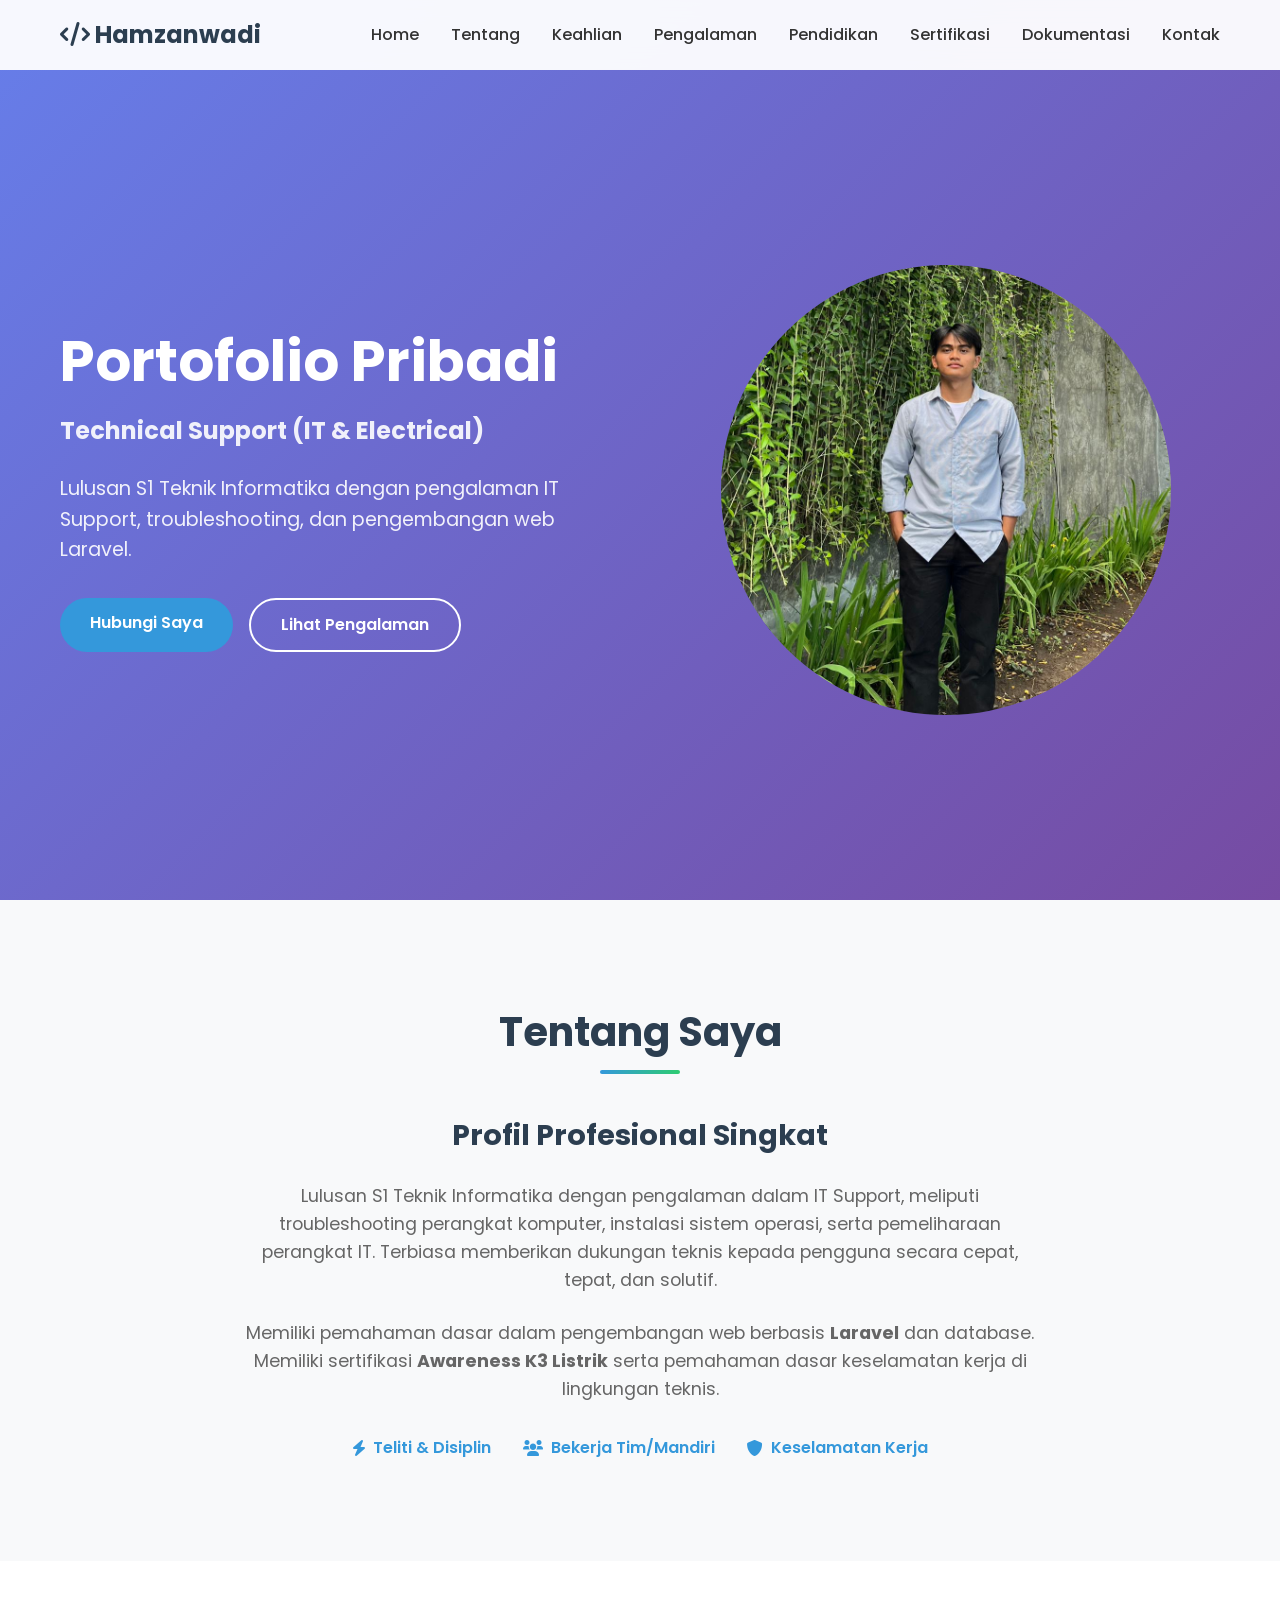
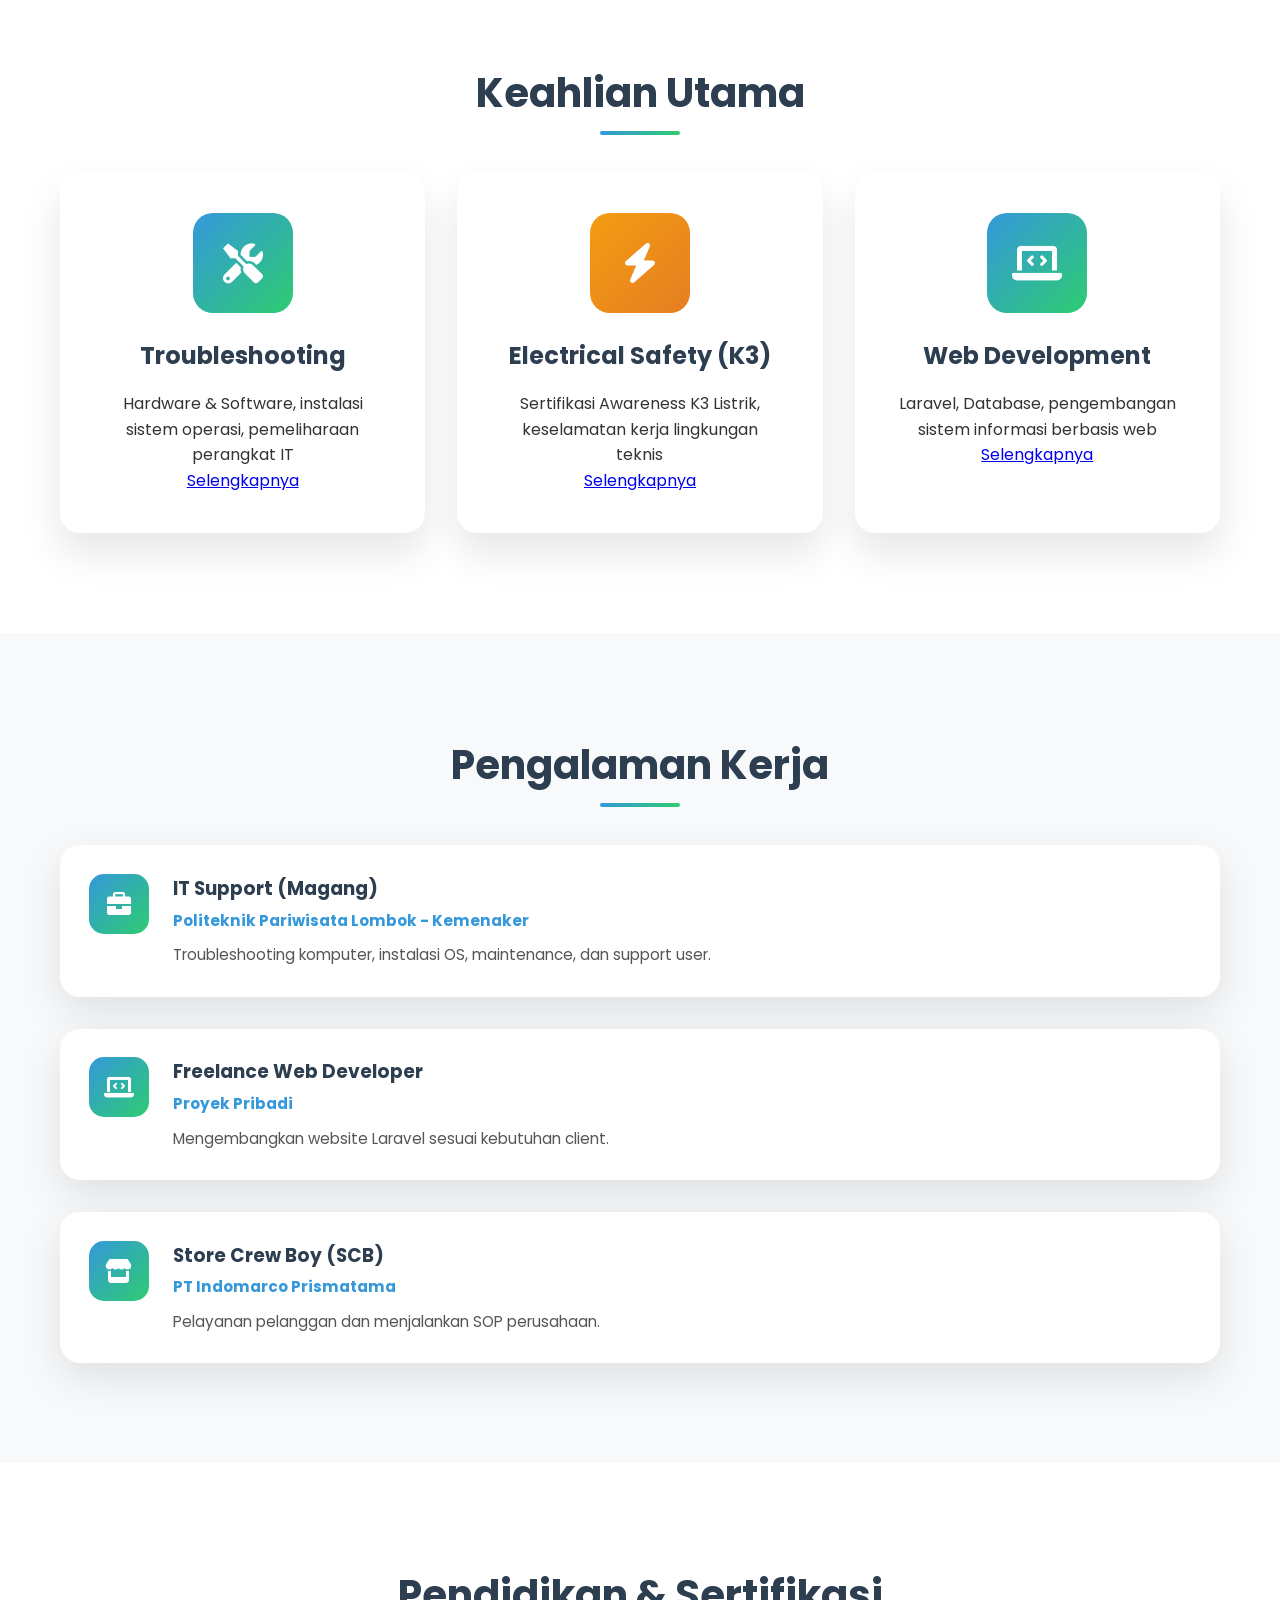
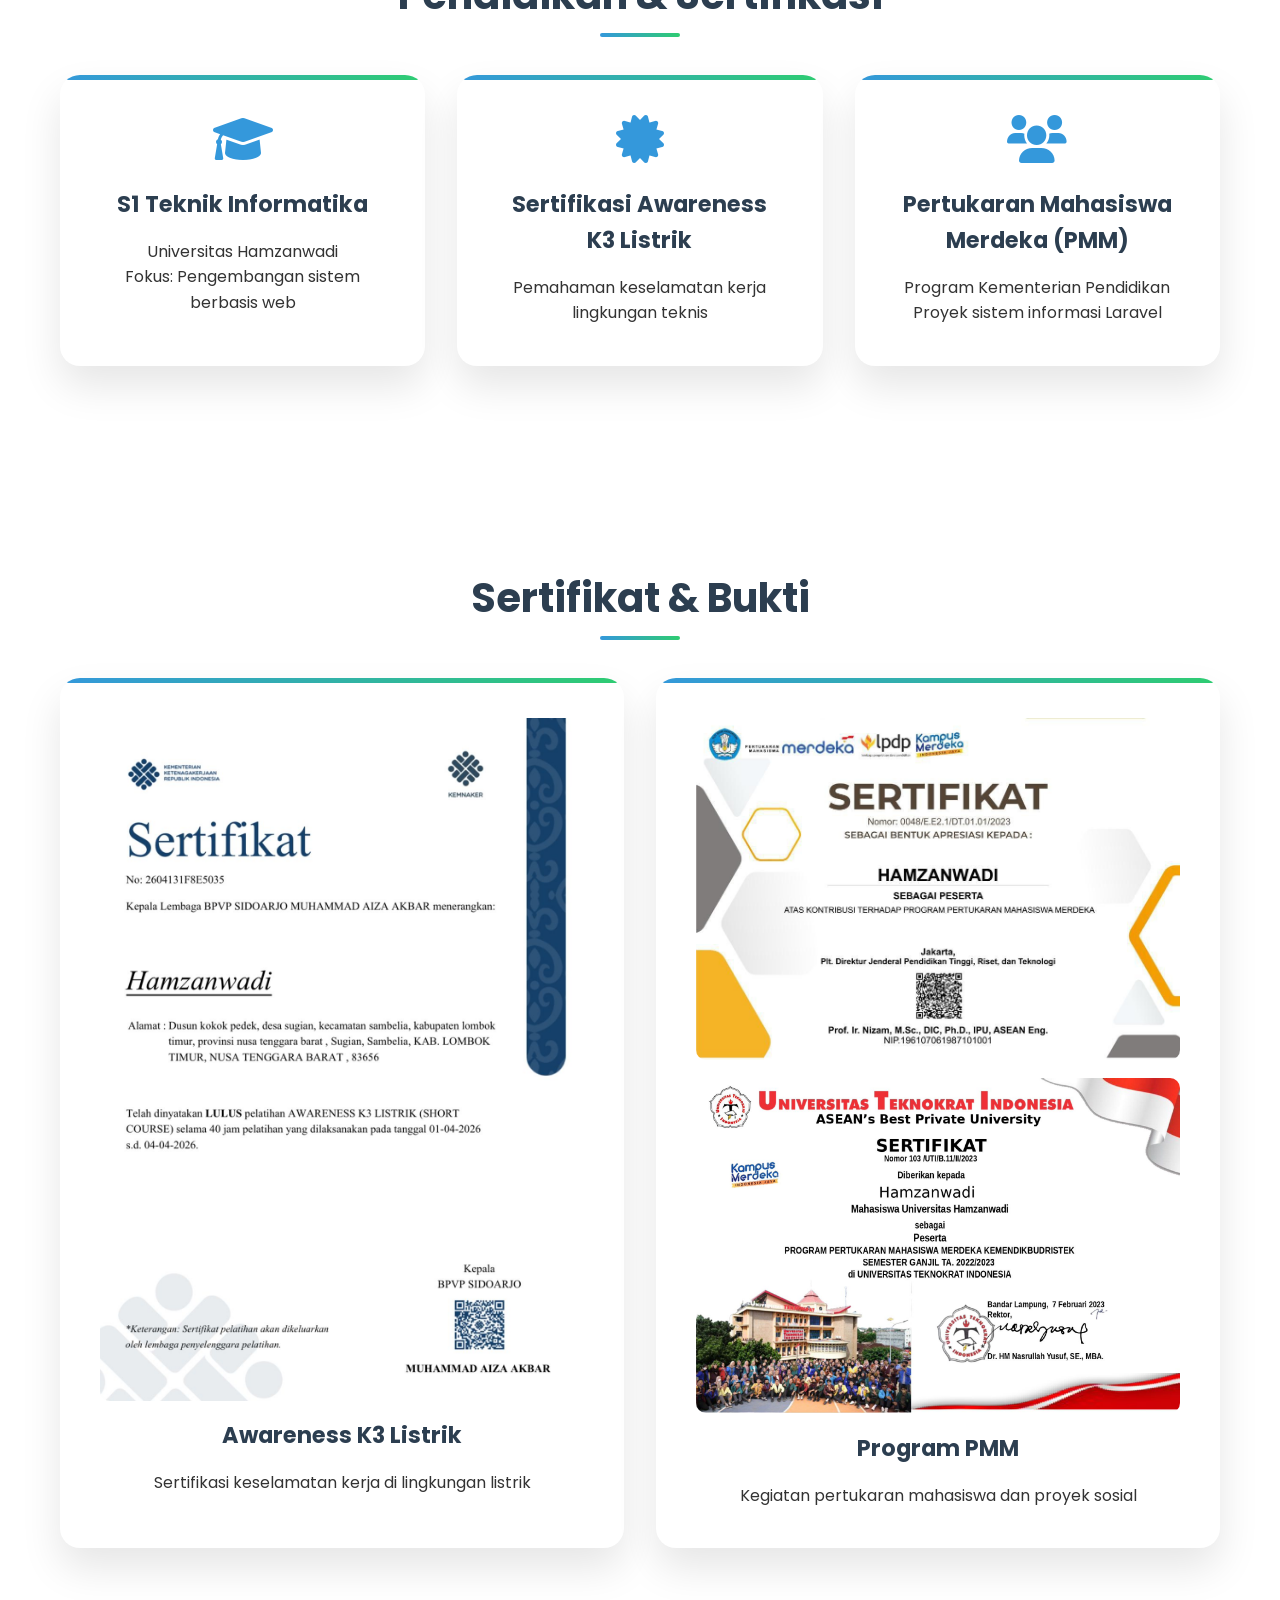
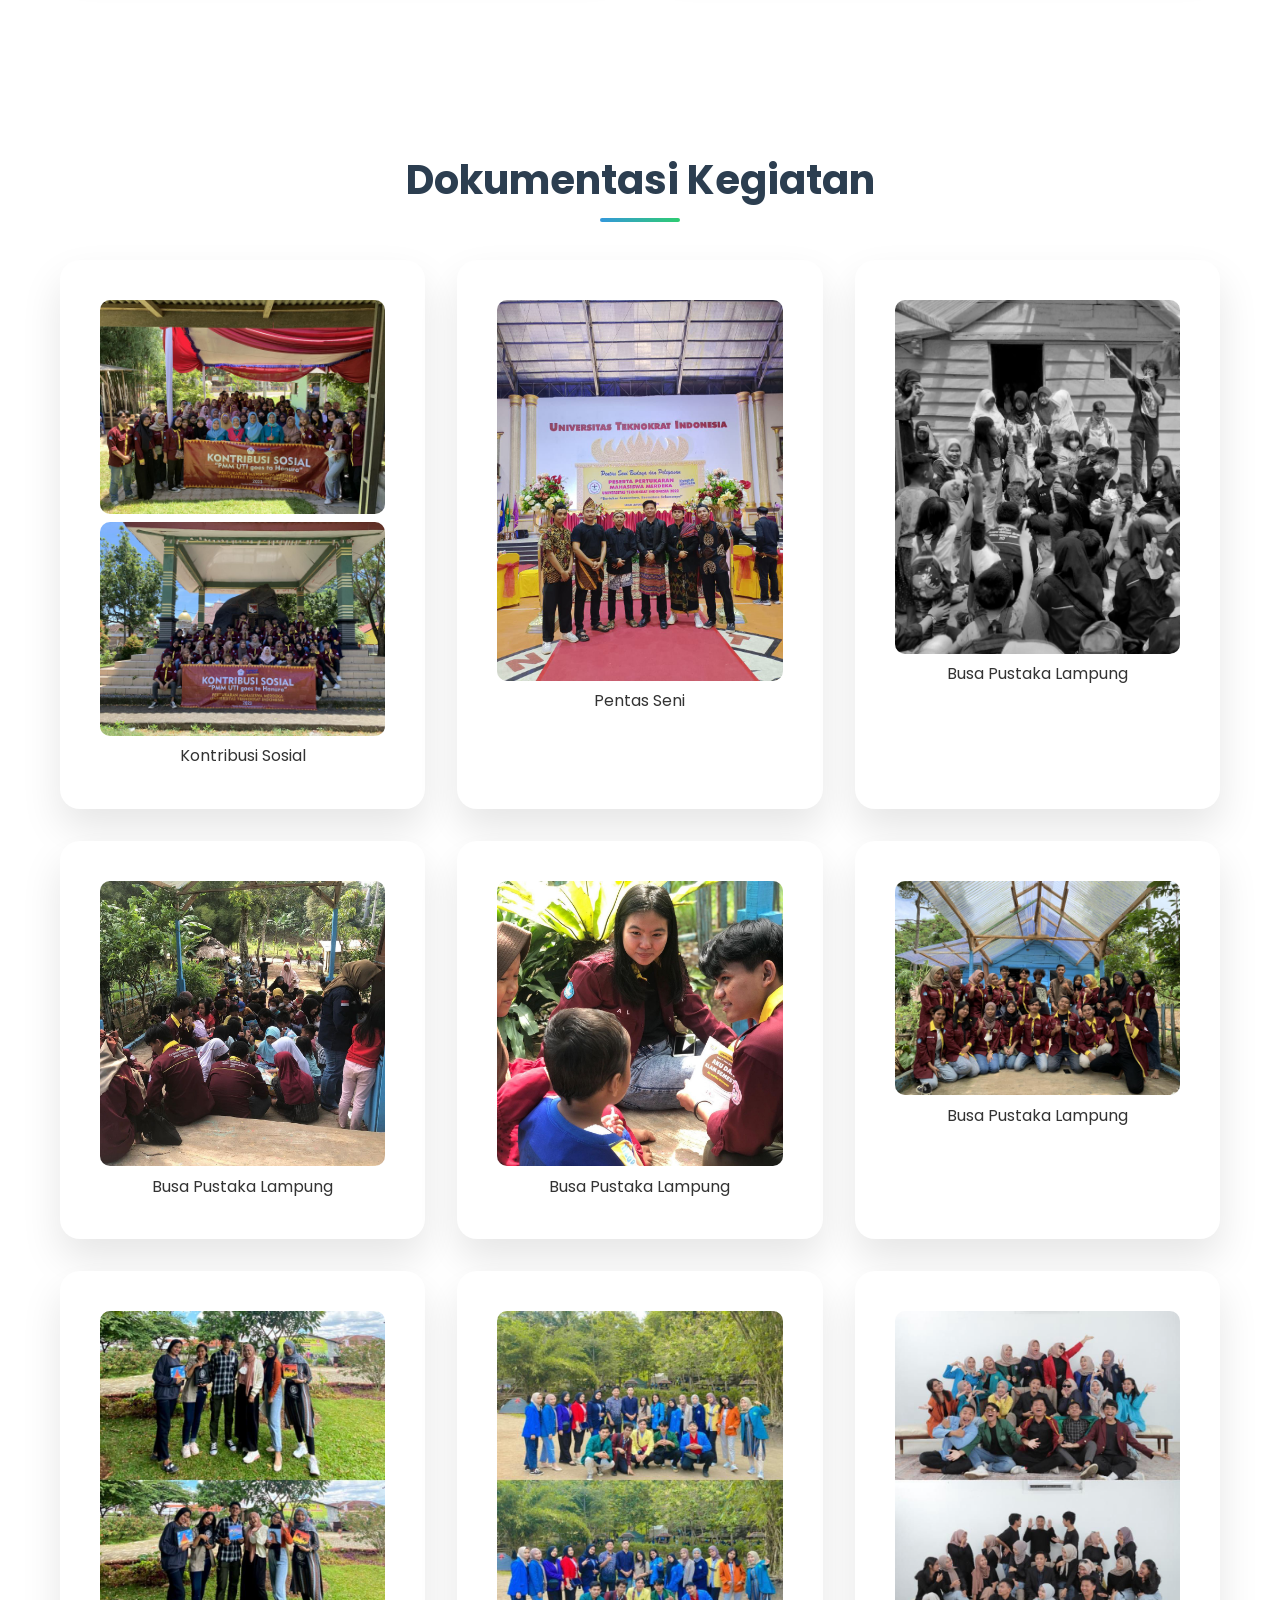
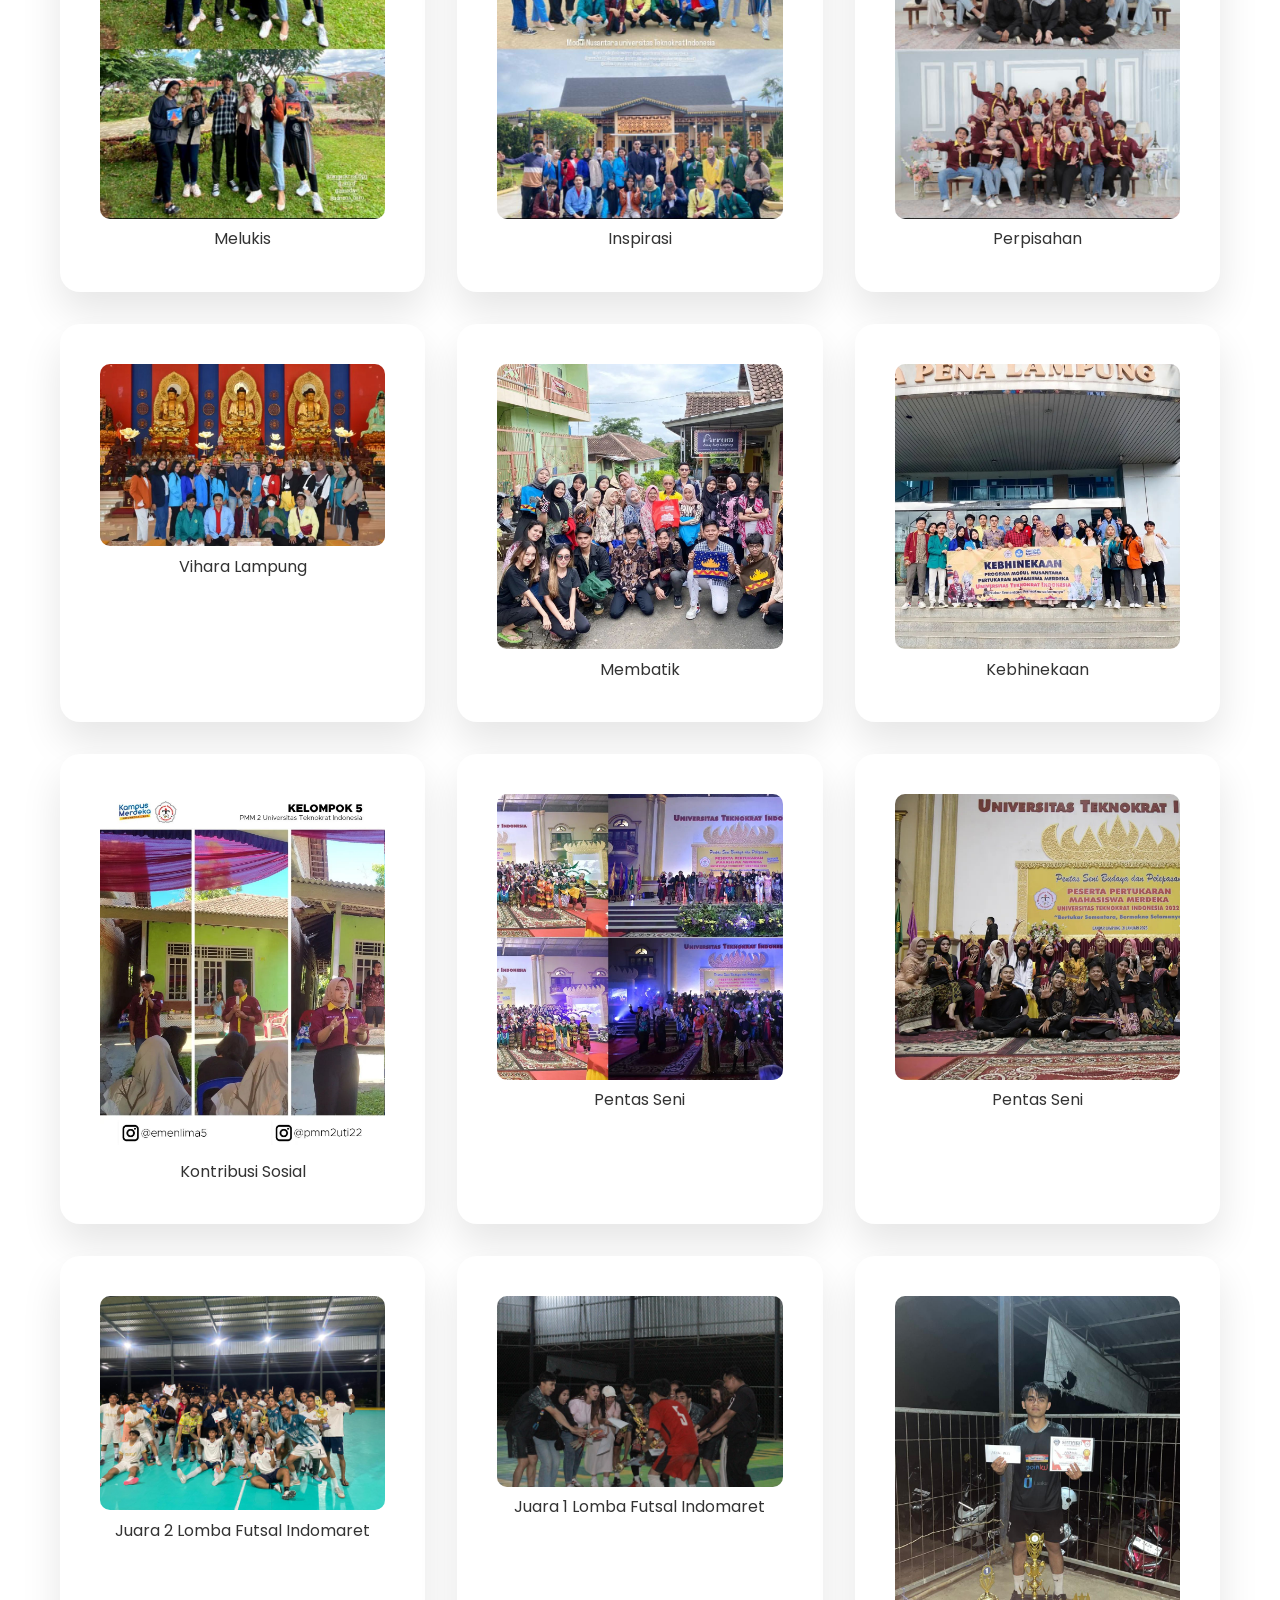
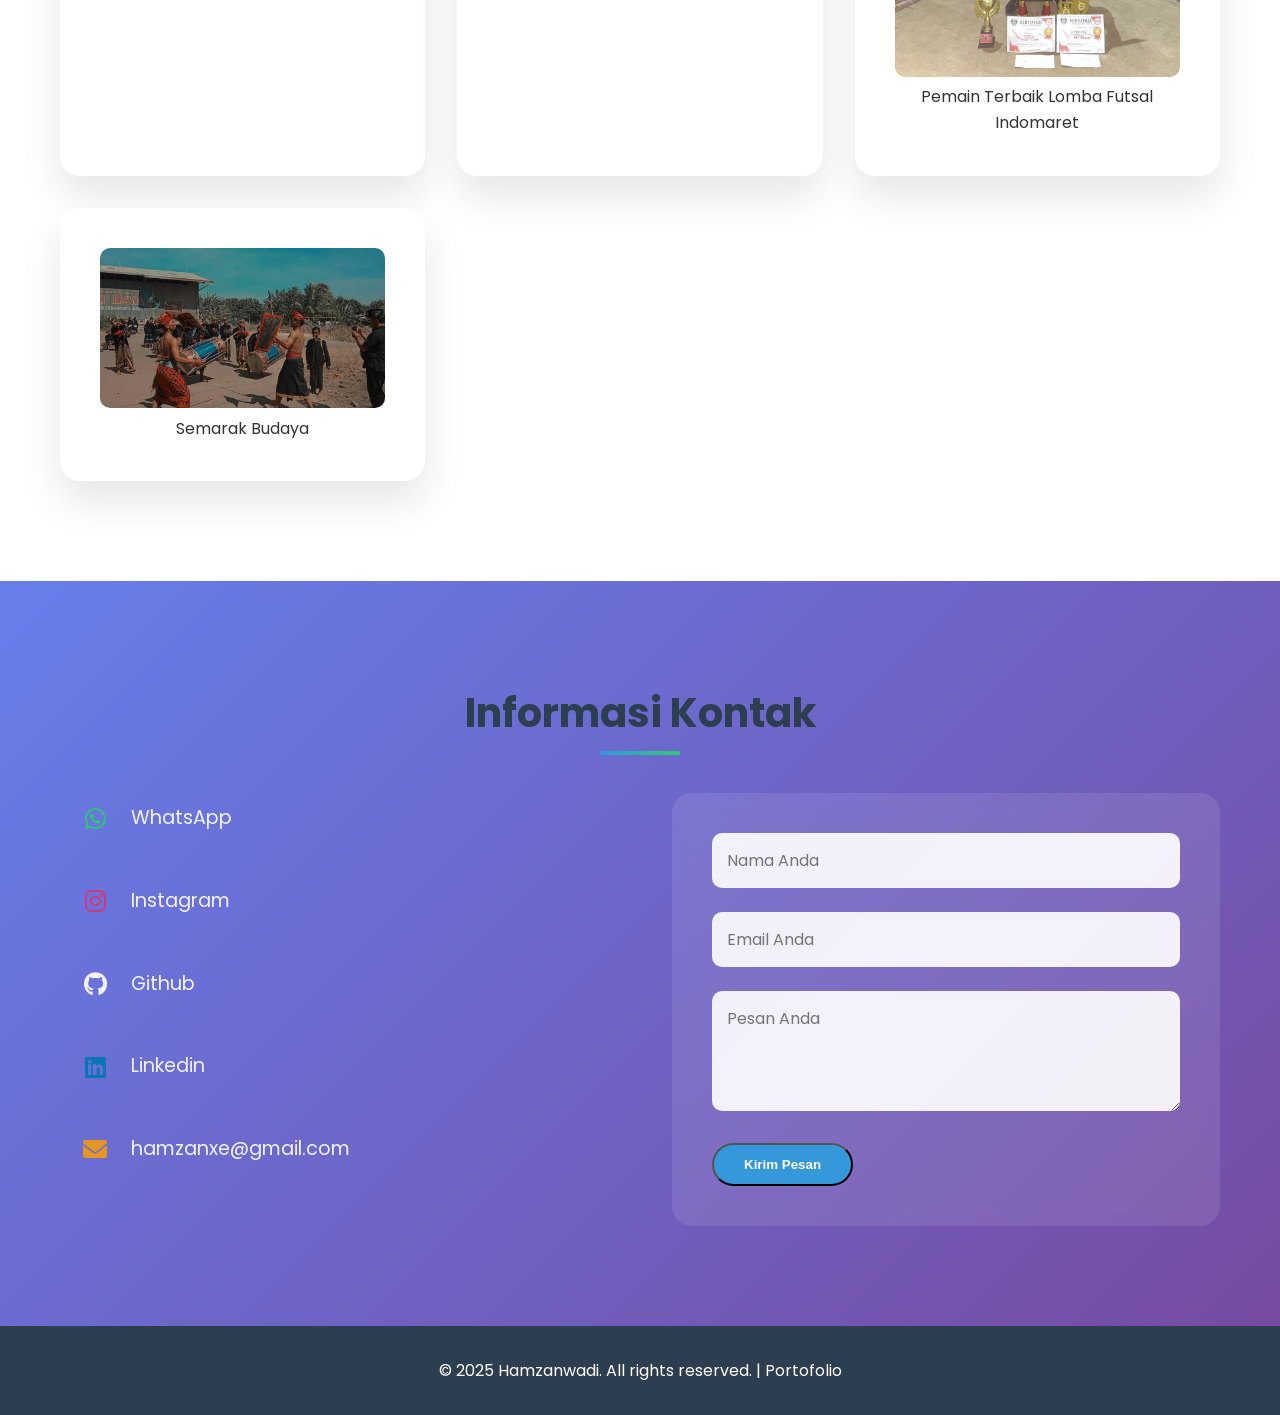
<file: index.html>
<!doctype html>
<html lang="id">
  <head>
    <meta charset="UTF-8" />
    <meta name="viewport" content="width=device-width, initial-scale=1.0" />
    <title>Hamzanwadi - Portofolio</title>
    <link rel="stylesheet" href="style.css" />
    <link
      href="https://fonts.googleapis.com/css2?family=Poppins:wght@300;400;500;600;700&display=swap"
      rel="stylesheet"
    />
    <link
      rel="stylesheet"
      href="https://cdnjs.cloudflare.com/ajax/libs/font-awesome/6.0.0/css/all.min.css"
    />
  </head>
  <body>
    <!-- Navigation -->
    <nav class="navbar">
      <div class="nav-container">
        <div class="nav-logo">
          <h2><i class="fas fa-code"></i> Hamzanwadi</h2>
        </div>
        <div class="nav-menu" id="nav-menu">
          <a href="#home" class="nav-link">Home</a>
          <a href="#about" class="nav-link">Tentang</a>
          <a href="#skills" class="nav-link">Keahlian</a>
          <a href="#experience" class="nav-link">Pengalaman</a>
          <a href="#education" class="nav-link">Pendidikan</a>
          <a href="#certificate" class="nav-link">Sertifikasi</a>
          <a href="#gallery" class="nav-link">Dokumentasi</a>
          <a href="#contact" class="nav-link">Kontak</a>
        </div>
        <div class="hamburger" id="hamburger">
          <span></span>
          <span></span>
          <span></span>
        </div>
      </div>
    </nav>

    <!-- Hero Section -->
    <section id="home" class="hero">
      <div class="hero-container">
        <div class="hero-content">
          <h1>Portofolio Pribadi</h1>
          <h2>Technical Support (IT & Electrical)</h2>
          <p>
            Lulusan S1 Teknik Informatika dengan pengalaman IT Support,
            troubleshooting, dan pengembangan web Laravel.
          </p>
          <div class="hero-buttons">
            <a href="#contact" class="btn btn-primary">Hubungi Saya</a>
            <a href="#experience" class="btn btn-secondary">Lihat Pengalaman</a>
          </div>
        </div>
        <div class="hero-image">
          <div class="profile-pic">
            <img src="img/a.jpeg" alt="Foto Hamzanwadi" />
          </div>
        </div>
      </div>
    </section>

    <!-- About Section -->
    <section id="about" class="about">
      <div class="container">
        <h2 class="section-title">Tentang Saya</h2>
        <div class="about-content">
          <div class="about-text">
            <h3>Profil Profesional Singkat</h3>
            <p>
              Lulusan S1 Teknik Informatika dengan pengalaman dalam IT Support,
              meliputi troubleshooting perangkat komputer, instalasi sistem
              operasi, serta pemeliharaan perangkat IT. Terbiasa memberikan
              dukungan teknis kepada pengguna secara cepat, tepat, dan solutif.
            </p>
            <p>
              Memiliki pemahaman dasar dalam pengembangan web berbasis
              <strong>Laravel</strong> dan database. Memiliki sertifikasi
              <strong>Awareness K3 Listrik</strong> serta pemahaman dasar
              keselamatan kerja di lingkungan teknis.
            </p>
            <div class="values">
              <div class="value-item">
                <i class="fas fa-bolt"></i>
                <span>Teliti & Disiplin</span>
              </div>
              <div class="value-item">
                <i class="fas fa-users"></i>
                <span>Bekerja Tim/Mandiri</span>
              </div>
              <div class="value-item">
                <i class="fas fa-shield-alt"></i>
                <span>Keselamatan Kerja</span>
              </div>
            </div>
          </div>
        </div>
      </div>
    </section>

    <!-- Skills Section -->
    <section id="skills" class="skills">
      <div class="container">
        <h2 class="section-title">Keahlian Utama</h2>
        <div class="skills-grid">
          <div class="skill-card">
            <div class="skill-icon">
              <i class="fas fa-tools"></i>
            </div>
            <h3>Troubleshooting</h3>
            <p>
              Hardware & Software, instalasi sistem operasi, pemeliharaan
              perangkat IT
            </p>
            <a href="troubleshooting.html">Selengkapnya</a>
          </div>
          <div class="skill-card">
            <div class="skill-icon electrical">
              <i class="fas fa-bolt"></i>
            </div>
            <h3>Electrical Safety (K3)</h3>
            <p>
              Sertifikasi Awareness K3 Listrik, keselamatan kerja lingkungan
              teknis
            </p>
            <a href="k3listrik.html">Selengkapnya</a>
          </div>
          <div class="skill-card">
            <div class="skill-icon">
              <i class="fas fa-laptop-code"></i>
            </div>
            <h3>Web Development</h3>
            <p>Laravel, Database, pengembangan sistem informasi berbasis web</p>
            <a href="web.html">Selengkapnya</a>
          </div>
        </div>
      </div>
    </section>

    <!-- Experience Section -->
    <section id="experience" class="experience">
      <div class="container">
        <h2 class="section-title">Pengalaman Kerja</h2>

        <div class="experience-list">
          <div class="exp-card">
            <div class="exp-icon">
              <i class="fas fa-briefcase"></i>
            </div>
            <div class="exp-content">
              <h3>IT Support (Magang)</h3>
              <h4>Politeknik Pariwisata Lombok - Kemenaker</h4>
              <p>
                Troubleshooting komputer, instalasi OS, maintenance, dan support
                user.
              </p>
            </div>
          </div>

          <div class="exp-card">
            <div class="exp-icon">
              <i class="fas fa-laptop-code"></i>
            </div>
            <div class="exp-content">
              <h3>Freelance Web Developer</h3>
              <h4>Proyek Pribadi</h4>
              <p>Mengembangkan website Laravel sesuai kebutuhan client.</p>
            </div>
          </div>

          <div class="exp-card">
            <div class="exp-icon">
              <i class="fas fa-store"></i>
            </div>
            <div class="exp-content">
              <h3>Store Crew Boy (SCB)</h3>
              <h4>PT Indomarco Prismatama</h4>
              <p>Pelayanan pelanggan dan menjalankan SOP perusahaan.</p>
            </div>
          </div>
        </div>
      </div>
    </section>

    <!-- Education Section -->
    <section id="education" class="education">
      <div class="container">
        <h2 class="section-title">Pendidikan & Sertifikasi</h2>
        <div class="education-grid">
          <div class="education-card">
            <i class="fas fa-graduation-cap"></i>
            <h3>S1 Teknik Informatika</h3>
            <p>
              Universitas Hamzanwadi<br />Fokus: Pengembangan sistem berbasis
              web
            </p>
          </div>
          <div class="education-card">
            <i class="fas fa-certificate"></i>
            <h3>Sertifikasi Awareness K3 Listrik</h3>
            <p>Pemahaman keselamatan kerja lingkungan teknis</p>
          </div>
          <div class="education-card">
            <i class="fas fa-users"></i>
            <h3>Pertukaran Mahasiswa Merdeka (PMM)</h3>
            <p>
              Program Kementerian Pendidikan<br />Proyek sistem informasi
              Laravel
            </p>
          </div>
        </div>
      </div>
    </section>

    <section id="certificate" class="education">
      <div class="container">
        <h2 class="section-title">Sertifikat & Bukti</h2>
        <div class="education-grid">
          <div class="education-card">
            <img
              src="img/listrik.jpeg"
              alt="Sertifikat K3"
              style="width: 100%; border-radius: 10px; margin-bottom: 10px"
            />
            <h3>Awareness K3 Listrik</h3>
            <p>Sertifikasi keselamatan kerja di lingkungan listrik</p>
          </div>

          <div class="education-card">
            <img
              src="img/sertif.jpeg"
              alt="Sertifikat PMM"
              style="width: 100%; border-radius: 10px; margin-bottom: 10px"
            />
            <img
              src="img/pmm.jpeg"
              alt="Sertifikat PMM"
              style="width: 100%; border-radius: 10px; margin-bottom: 10px"
            />
            <h3>Program PMM</h3>
            <p>Kegiatan pertukaran mahasiswa dan proyek sosial</p>
          </div>
        </div>
      </div>
    </section>

    <section id="gallery" class="skills">
      <div class="container">
        <h2 class="section-title">Dokumentasi Kegiatan</h2>

        <div class="skills-grid">
          <div class="skill-card">
            <img
              src="img/kontribusi.jpeg"
              style="width: 100%; border-radius: 10px"
            />
            <img src="img/kon.jpeg" style="width: 100%; border-radius: 10px" />
            <p>Kontribusi Sosial</p>
          </div>

          <div class="skill-card">
            <img
              src="img/pentas.jpeg"
              style="width: 100%; border-radius: 10px"
            />
            <p>Pentas Seni</p>
          </div>

          <div class="skill-card">
            <img src="img/busa.jpeg" style="width: 100%; border-radius: 10px" />
            <p>Busa Pustaka Lampung</p>
          </div>
          <div class="skill-card">
            <img
              src="img/busa1.jpeg"
              style="width: 100%; border-radius: 10px"
            />
            <p>Busa Pustaka Lampung</p>
          </div>
          <div class="skill-card">
            <img
              src="img/busa2.jpeg"
              style="width: 100%; border-radius: 10px"
            />
            <p>Busa Pustaka Lampung</p>
          </div>
          <div class="skill-card">
            <img
              src="img/busa3.jpeg"
              style="width: 100%; border-radius: 10px"
            />
            <p>Busa Pustaka Lampung</p>
          </div>
          <div class="skill-card">
            <img
              src="img/melukis.jpeg"
              style="width: 100%; border-radius: 10px"
            />
            <p>Melukis</p>
          </div>
          <div class="skill-card">
            <img
              src="img/inspirasi.jpeg"
              style="width: 100%; border-radius: 10px"
            />
            <p>Inspirasi</p>
          </div>
          <div class="skill-card">
            <img
              src="img/bersama.jpeg"
              style="width: 100%; border-radius: 10px"
            />
            <p>Perpisahan</p>
          </div>
          <div class="skill-card">
            <img
              src="img/vihara.jpeg"
              style="width: 100%; border-radius: 10px"
            />
            <p>Vihara Lampung</p>
          </div>
          <div class="skill-card">
            <img
              src="img/batik.jpeg"
              style="width: 100%; border-radius: 10px"
            />
            <p>Membatik</p>
          </div>
          <div class="skill-card">
            <img src="img/pena.jpeg" style="width: 100%; border-radius: 10px" />
            <p>Kebhinekaan</p>
          </div>
          <div class="skill-card">
            <img
              src="img/acara.jpeg"
              style="width: 100%; border-radius: 10px"
            />
            <p>Kontribusi Sosial</p>
          </div>
          <div class="skill-card">
            <img
              src="img/pentas1.jpeg"
              style="width: 100%; border-radius: 10px"
            />
            <p>Pentas Seni</p>
          </div>
          <div class="skill-card">
            <img
              src="img/pentas2.jpeg"
              style="width: 100%; border-radius: 10px"
            />
            <p>Pentas Seni</p>
          </div>
          <div class="skill-card">
            <img
              src="img/futsal.jpeg"
              style="width: 100%; border-radius: 10px"
            />
            <p>Juara 2 Lomba Futsal Indomaret</p>
          </div>
          <div class="skill-card">
            <img src="img/ja1.jpeg" style="width: 100%; border-radius: 10px" />
            <p>Juara 1 Lomba Futsal Indomaret</p>
          </div>
          <div class="skill-card">
            <img
              src="img/juara1.jpeg"
              style="width: 100%; border-radius: 10px"
            />
            <p>Pemain Terbaik Lomba Futsal Indomaret</p>
          </div>
          <div class="skill-card">
            <img
              src="img/budaya.jpeg"
              style="width: 100%; border-radius: 10px"
            />
            <p>Semarak Budaya</p>
          </div>
        </div>
      </div>
    </section>

    <!-- Contact Section -->
    <section id="contact" class="contact">
      <div class="container">
        <h2 class="section-title">Informasi Kontak</h2>
        <div class="contact-content">
          <div class="contact-info">
            <div class="contact-item">
              <a href="https://wa.me/6287861527014"
                ><i class="fab fa-whatsapp"></i>
                <span>WhatsApp</span></a
              >
            </div>
            <div class="contact-item">
              <a href="https://instagram.com/zannwd"
                ><i class="fab fa-instagram"></i> <span>Instagram</span></a
              >
            </div>
            <div class="contact-item">
              <a href="https://github.com/zannwd"
                ><i class="fab fa-github"></i> <span>Github</span></a
              >
            </div>
            <div class="contact-item">
              <a
                href="https://www.linkedin.com/in/hamzanwadi-hamzanwadi-056a02221?utm_source=share&utm_campaign=share_via&utm_content=profile&utm_medium=ios_app"
                ><i class="fab fa-linkedin"></i> <span>Linkedin</span></a
              >
            </div>
            <div class="contact-item">
              <a href="mailto:hamzanxe@gmail.com"
                ><i class="fas fa-envelope"></i>
                <span>hamzanxe@gmail.com</span></a
              >
            </div>
          </div>
          <form class="contact-form" id="emailForm">
            <input type="text" name="nama" placeholder="Nama Anda" required />
            <input
              type="email"
              name="email"
              placeholder="Email Anda"
              required
            />
            <textarea name="pesan" placeholder="Pesan Anda" required></textarea>
            <button type="submit" class="btn btn-primary">Kirim Pesan</button>
          </form>
        </div>
      </div>
    </section>

    <!-- Footer -->
    <footer class="footer">
      <div class="container">
        <p>&copy; 2025 Hamzanwadi. All rights reserved. | Portofolio</p>
      </div>
    </footer>

    <script src="script.js"></script>
  </body>
</html>
</file>
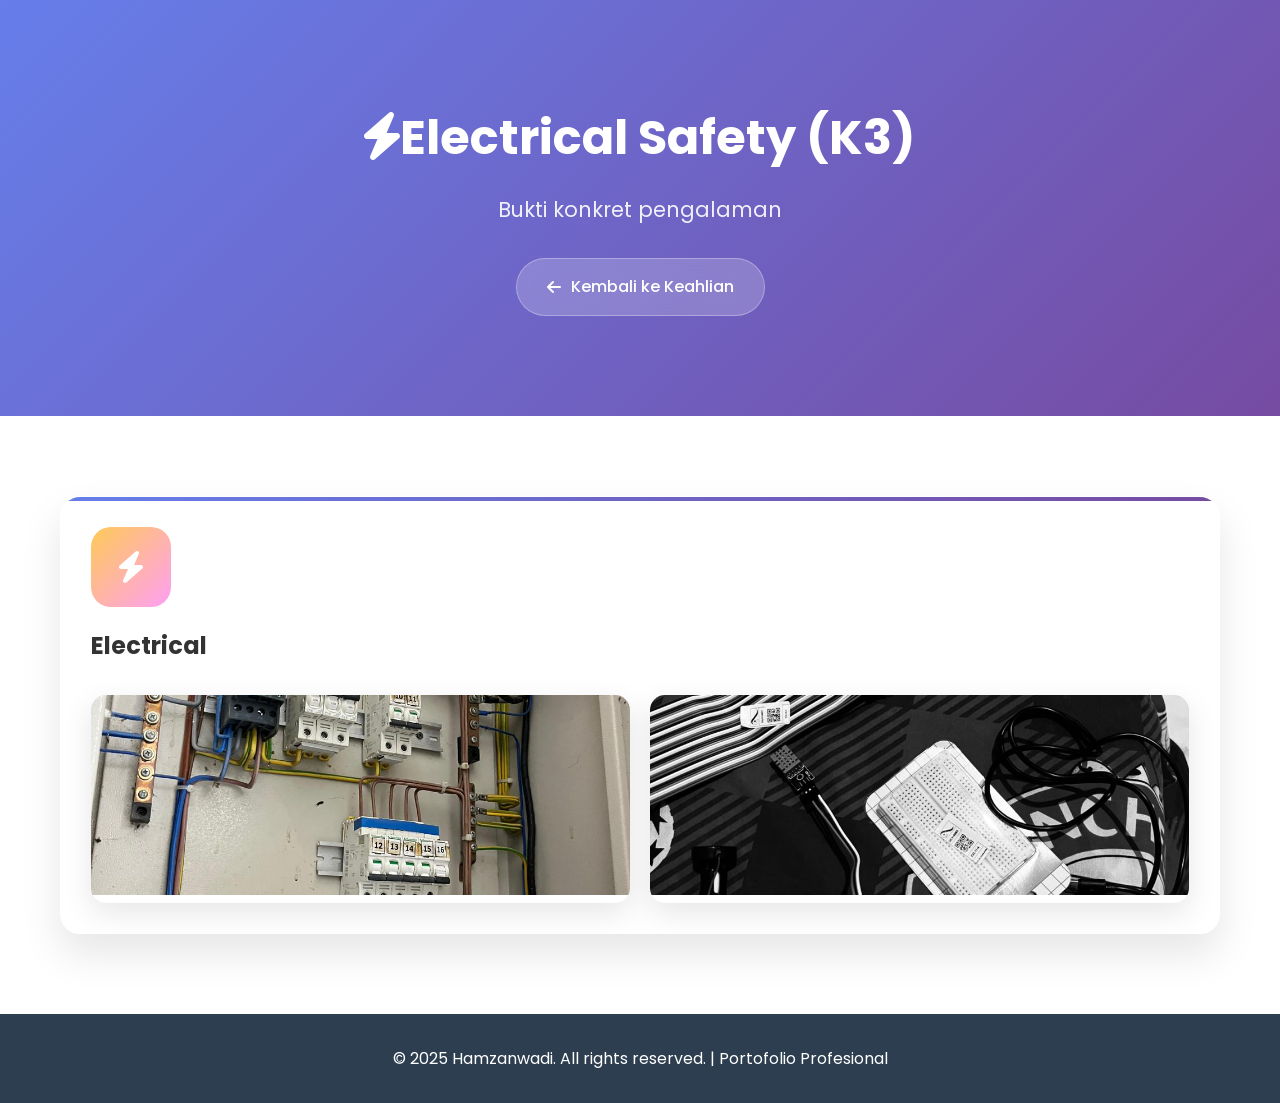
<file: k3listrik.html>
<!doctype html>
<html lang="id">
  <head>
    <meta charset="UTF-8" />
    <meta name="viewport" content="width=device-width, initial-scale=1.0" />
    <title>K3 Listrik</title>
    <link rel="stylesheet" href="style.css" />
    <link
      href="https://fonts.googleapis.com/css2?family=Poppins:wght@300;400;500;600;700&display=swap"
      rel="stylesheet"
    />
    <link
      rel="stylesheet"
      href="https://cdnjs.cloudflare.com/ajax/libs/font-awesome/6.0.0/css/all.min.css"
    />
    <style>
      /* Additional styles for portfolio details */
      .portfolio-hero {
        background: linear-gradient(135deg, #667eea 0%, #764ba2 100%);
        color: white;
        padding: 100px 0;
        text-align: center;
      }

      .portfolio-hero h1 {
        font-size: 3rem;
        margin-bottom: 1rem;
        font-weight: 700;
      }

      .portfolio-hero .subtitle {
        font-size: 1.3rem;
        opacity: 0.9;
        margin-bottom: 2rem;
      }

      .portfolio-nav {
        background: rgba(255, 255, 255, 0.95);
        backdrop-filter: blur(10px);
        position: sticky;
        top: 0;
        z-index: 100;
        box-shadow: 0 2px 20px rgba(0, 0, 0, 0.1);
      }

      .portfolio-content {
        padding: 80px 0;
      }

      .portfolio-grid {
        display: grid;
        grid-template-columns: repeat(auto-fit, minmax(350px, 1fr));
        gap: 30px;
        margin-top: 50px;
      }

      .portfolio-item {
        background: white;
        border-radius: 20px;
        padding: 30px;
        box-shadow: 0 20px 40px rgba(0, 0, 0, 0.1);
        transition: all 0.3s ease;
        border: 1px solid rgba(255, 255, 255, 0.2);
        position: relative;
        overflow: hidden;
      }

      .portfolio-item::before {
        content: "";
        position: absolute;
        top: 0;
        left: 0;
        right: 0;
        height: 4px;
        background: linear-gradient(90deg, #667eea, #764ba2);
      }

      .portfolio-item:hover {
        transform: translateY(-10px);
        box-shadow: 0 30px 60px rgba(0, 0, 0, 0.15);
      }

      .portfolio-icon {
        width: 80px;
        height: 80px;
        border-radius: 20px;
        display: flex;
        align-items: center;
        justify-content: center;
        font-size: 2rem;
        margin-bottom: 20px;
        color: white;
      }

      .portfolio-icon.tools {
        background: linear-gradient(135deg, #ff6b6b, #ee5a24);
      }
      .portfolio-icon.electrical {
        background: linear-gradient(135deg, #feca57, #ff9ff3);
      }
      .portfolio-icon.web {
        background: linear-gradient(135deg, #48dbfb, #0abde3);
      }

      .evidence-grid {
        display: grid;
        grid-template-columns: repeat(auto-fit, minmax(250px, 1fr));
        gap: 20px;
        margin-top: 30px;
      }

      .evidence-item {
        position: relative;
        border-radius: 15px;
        overflow: hidden;
        box-shadow: 0 10px 30px rgba(0, 0, 0, 0.1);
        transition: all 0.3s ease;
      }

      .evidence-item img {
        width: 100%;
        height: 200px;
        object-fit: cover;
        transition: transform 0.3s ease;
      }

      .evidence-item:hover img {
        transform: scale(1.05);
      }

      .evidence-overlay {
        position: absolute;
        bottom: 0;
        left: 0;
        right: 0;
        background: linear-gradient(transparent, rgba(0, 0, 0, 0.8));
        color: white;
        padding: 20px;
        transform: translateY(100%);
        transition: transform 0.3s ease;
      }

      .evidence-item:hover .evidence-overlay {
        transform: translateY(0);
      }

      .back-btn {
        display: inline-flex;
        align-items: center;
        gap: 10px;
        background: rgba(255, 255, 255, 0.2);
        color: white;
        padding: 15px 30px;
        border-radius: 50px;
        text-decoration: none;
        font-weight: 500;
        transition: all 0.3s ease;
        backdrop-filter: blur(10px);
        border: 1px solid rgba(255, 255, 255, 0.3);
      }

      .back-btn:hover {
        background: rgba(255, 255, 255, 0.3);
        transform: translateY(-2px);
      }

      @media (max-width: 768px) {
        .portfolio-hero h1 {
          font-size: 2rem;
        }
        .portfolio-grid {
          grid-template-columns: 1fr;
        }
      }
    </style>
  </head>
  <body>
    <!-- Portfolio Hero -->
    <section class="portfolio-hero">
      <div class="container">
        <h1><i class="fas fa-bolt"></i>Electrical Safety (K3)</h1>
        <p class="subtitle">Bukti konkret pengalaman</p>
        <a href="index.html#skills" class="back-btn">
          <i class="fas fa-arrow-left"></i>
          Kembali ke Keahlian
        </a>
      </div>
    </section>

    <!-- Portfolio Content -->
    <section class="portfolio-content">
      <div class="container">
        <!-- Troubleshooting -->
        <div class="portfolio-item">
          <div class="portfolio-icon electrical">
            <i class="fas fa-bolt"></i>
          </div>
          <h2>Electrical</h2>
          <div class="evidence-grid">
            <div class="evidence-item">
              <img src="img/5.jpeg" alt="electrical" />
              <div class="evidence-overlay">
                <h4>Panel Listrik</h4>
                <p>Perbaikan Korsleting Listrik</p>
              </div>
            </div>
            <div class="evidence-item">
              <img src="img/4.jpeg" alt="Mikrokontroller" />
              <div class="evidence-overlay">
                <h4>Perakitan Komponen Kipas Angin Otomatis</h4>
                <p>Perakitan dan pengecekan alat kipas angin otomatis</p>
              </div>
            </div>
          </div>
        </div>
      </div>
    </section>

    <!-- Footer -->
    <footer class="footer">
      <div class="container">
        <p>
          &copy; 2025 Hamzanwadi. All rights reserved. | Portofolio Profesional
        </p>
      </div>
    </footer>

    <script src="script.js"></script>
    <script>
      // Smooth scroll for portfolio page
      document.querySelectorAll('a[href^="#"]').forEach((anchor) => {
        anchor.addEventListener("click", function (e) {
          e.preventDefault();
          const target = document.querySelector(this.getAttribute("href"));
          if (target) {
            target.scrollIntoView({ behavior: "smooth" });
          }
        });
      });
    </script>
  </body>
</html>
</file>
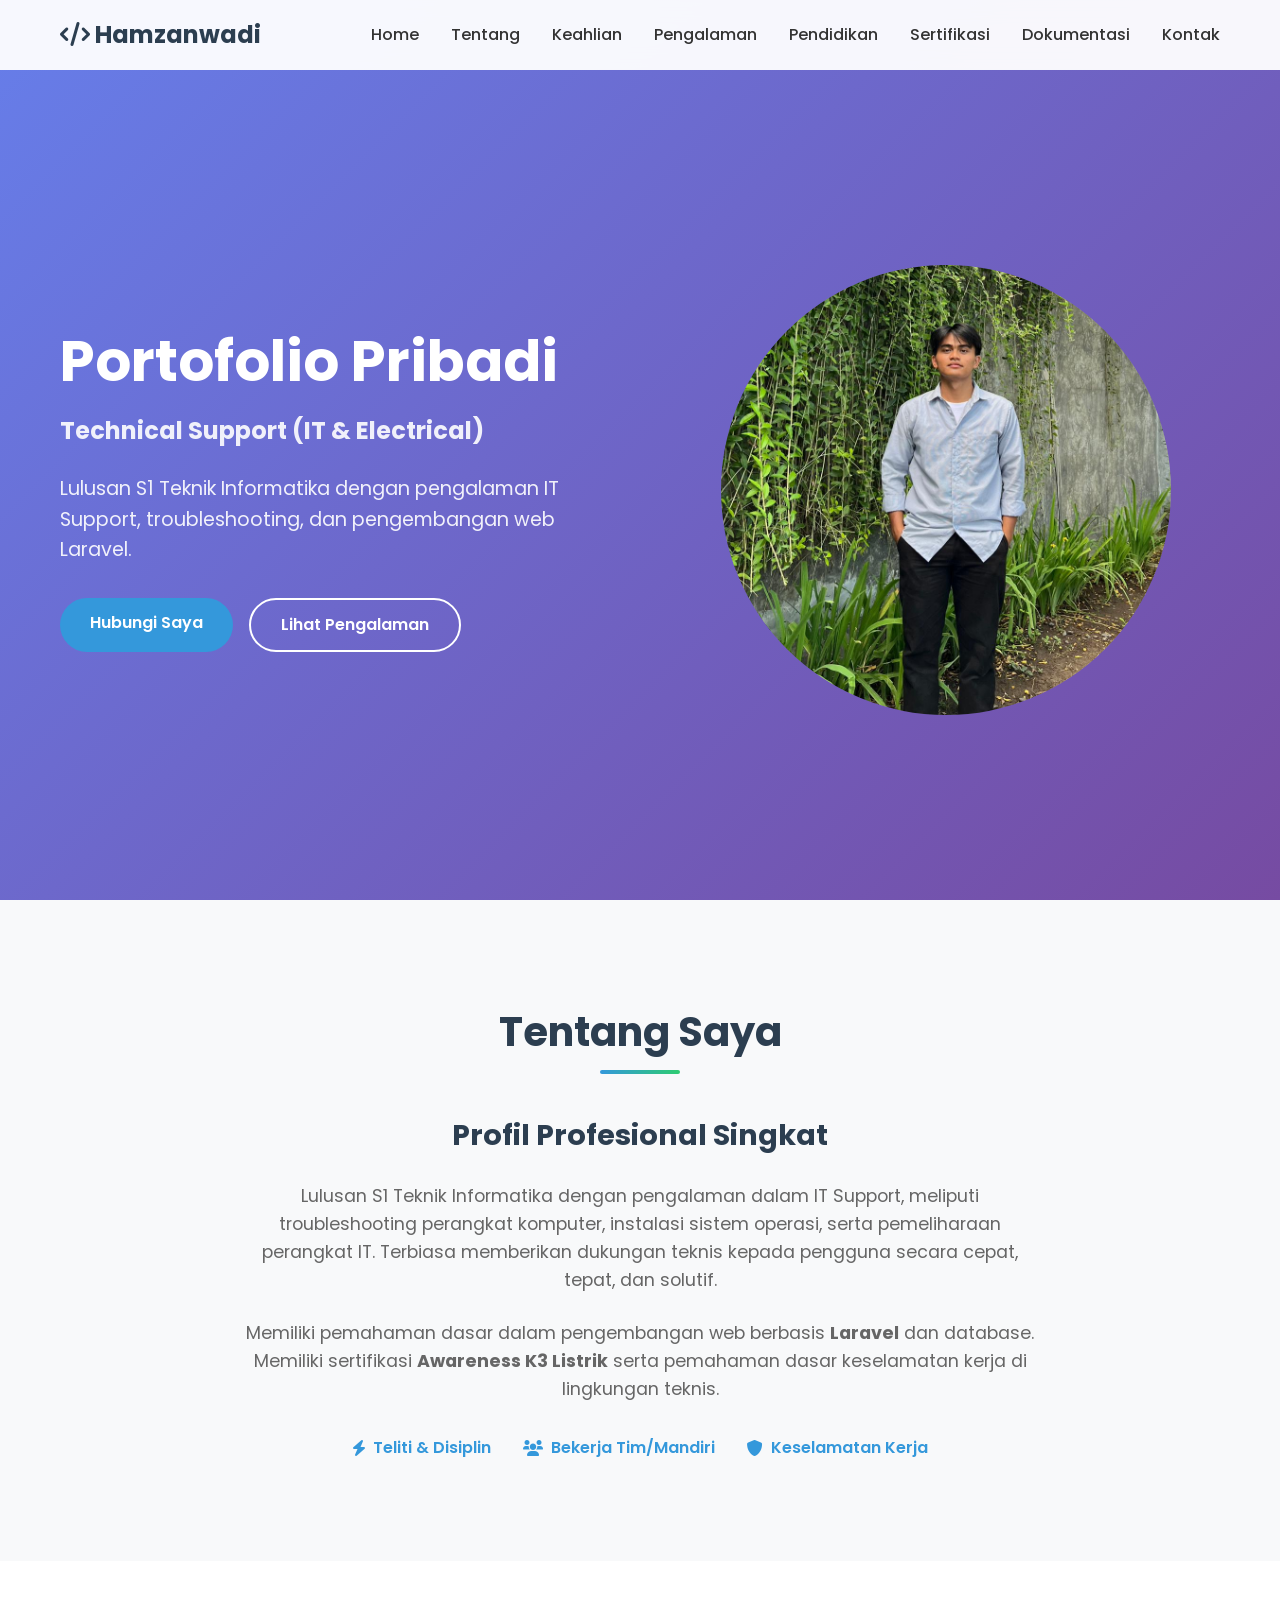
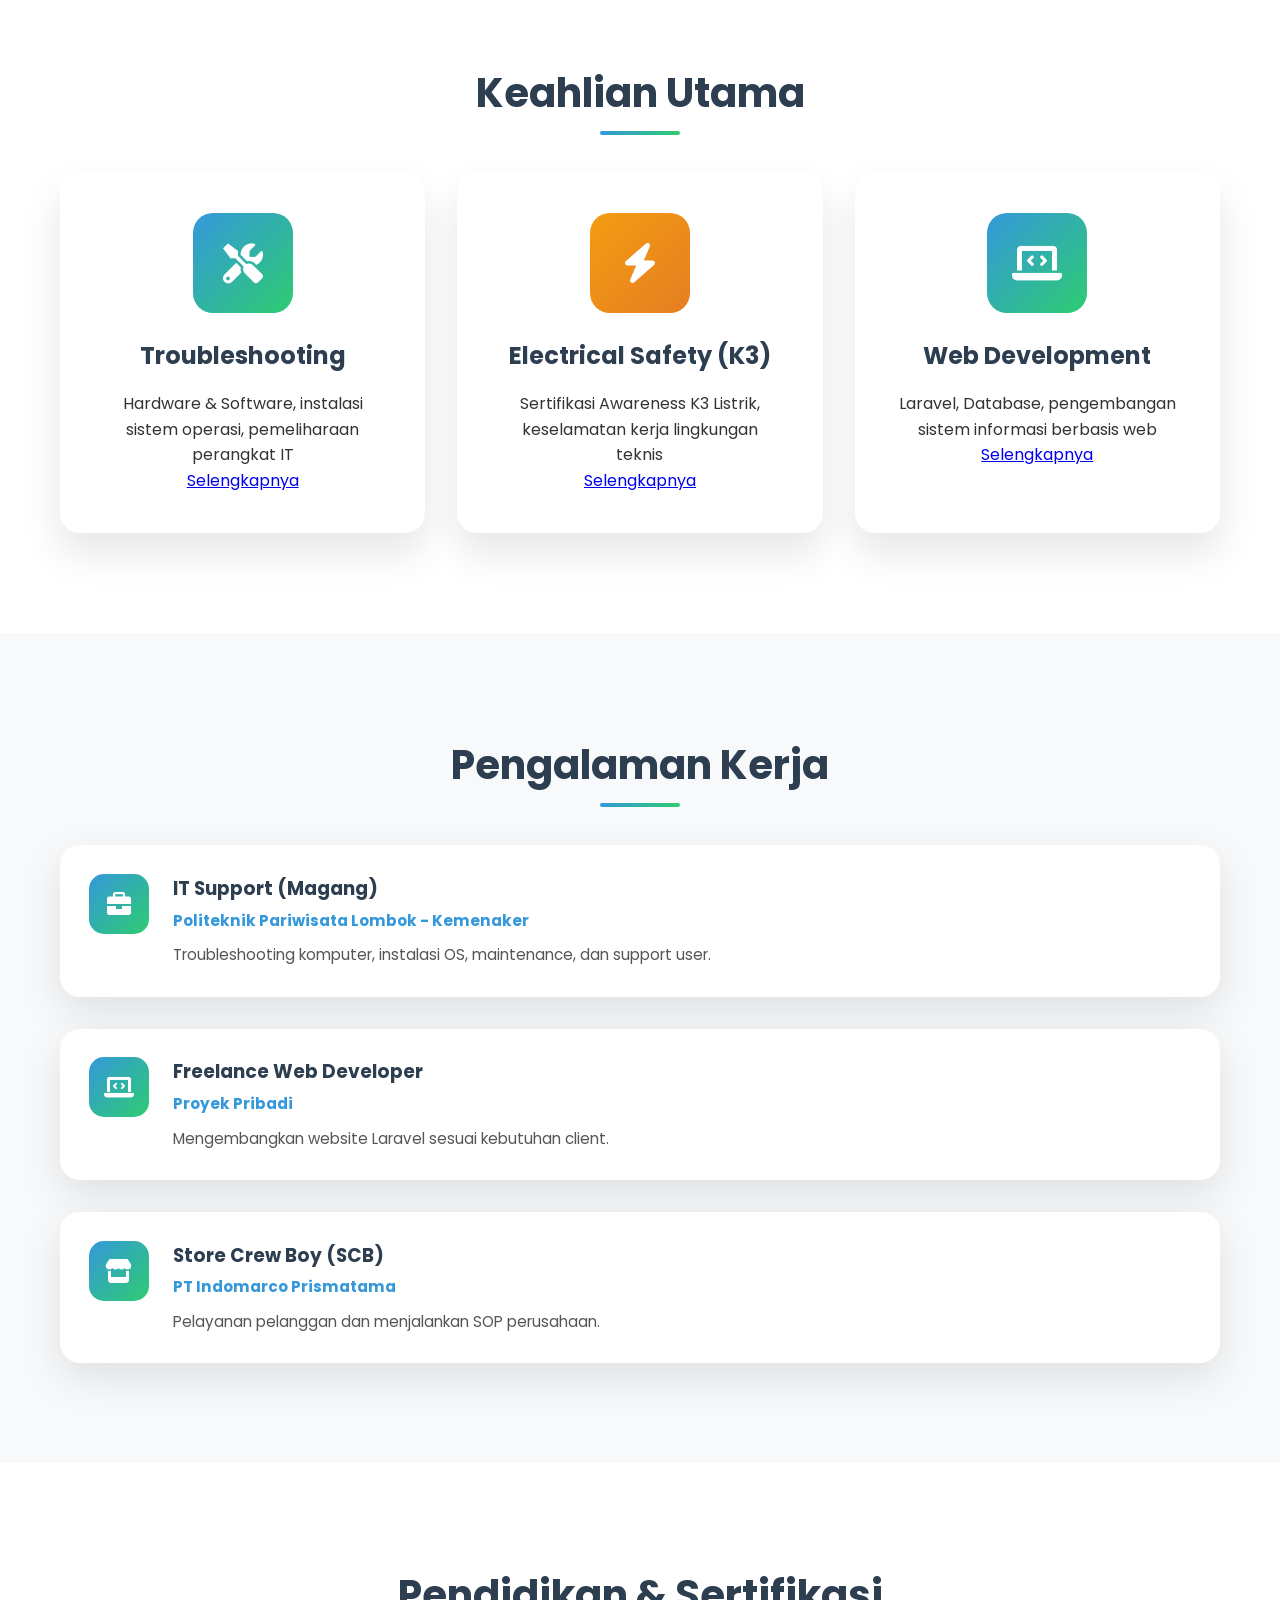
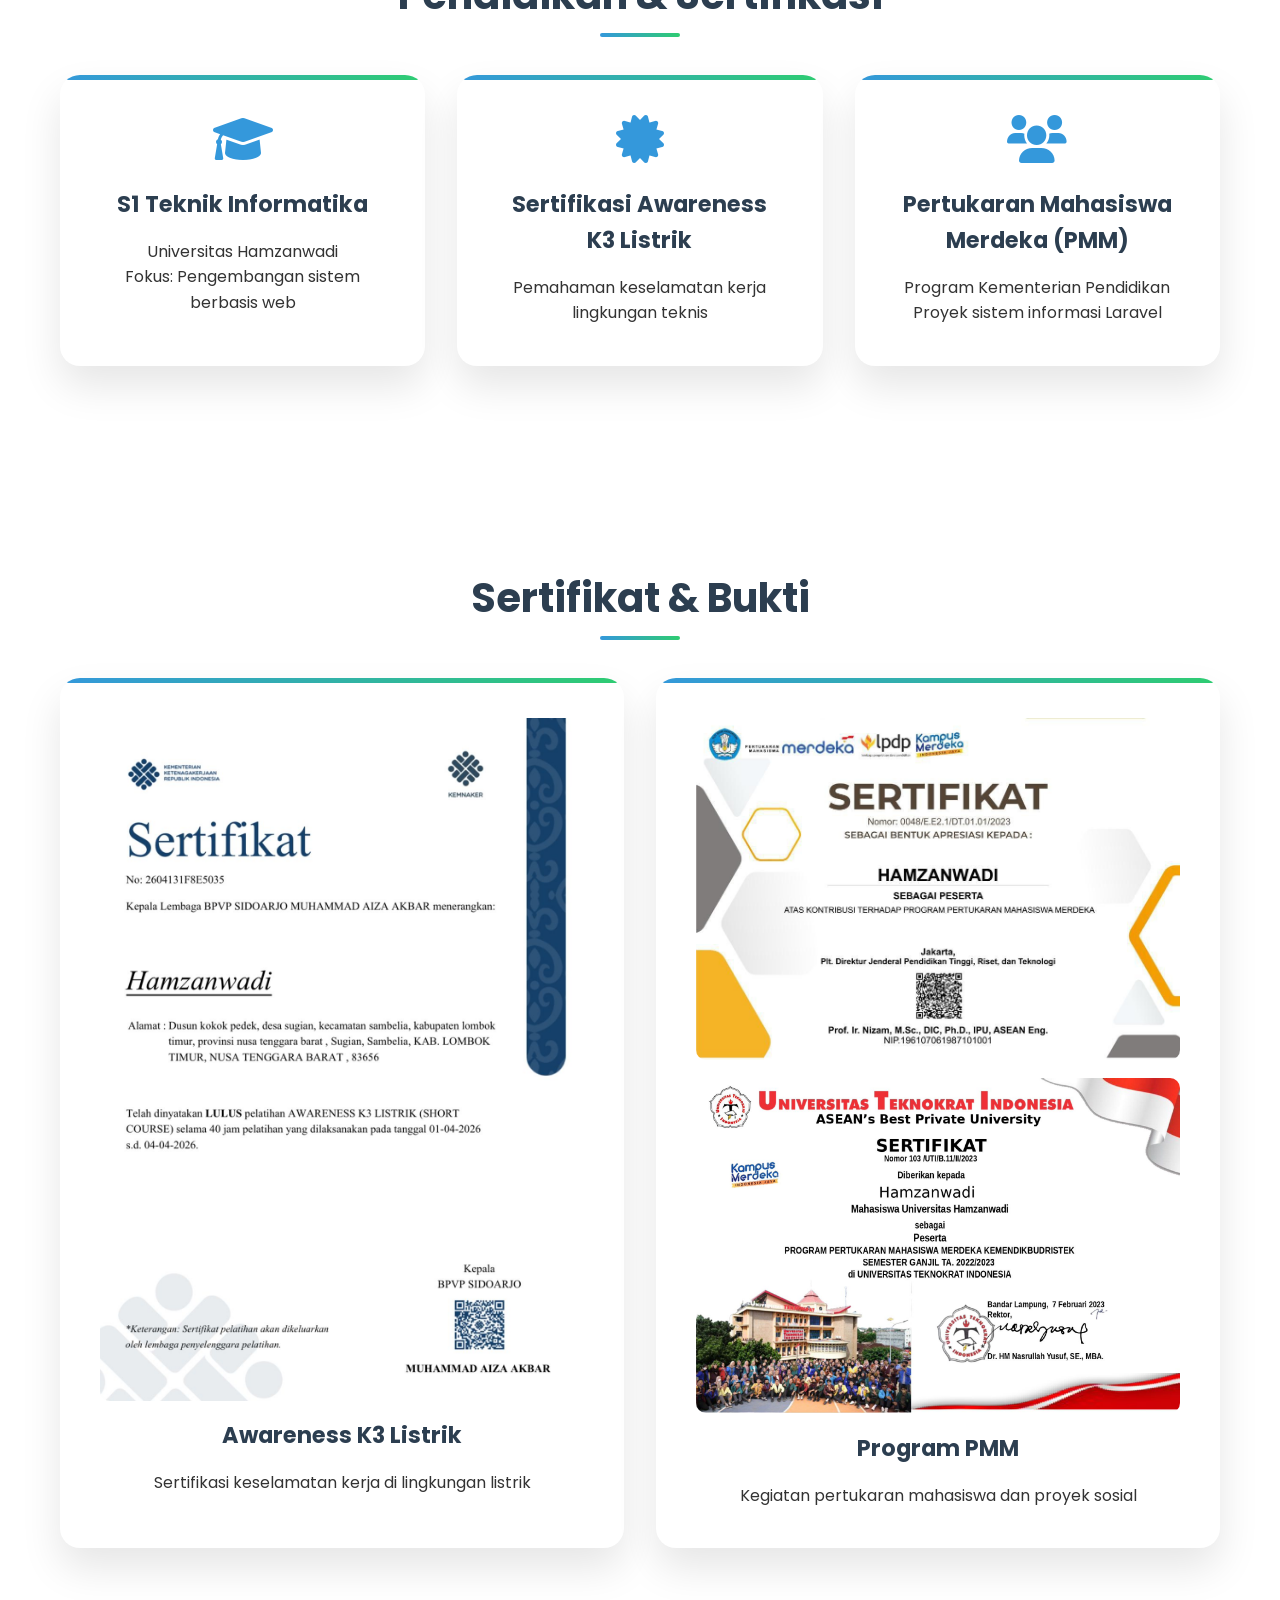
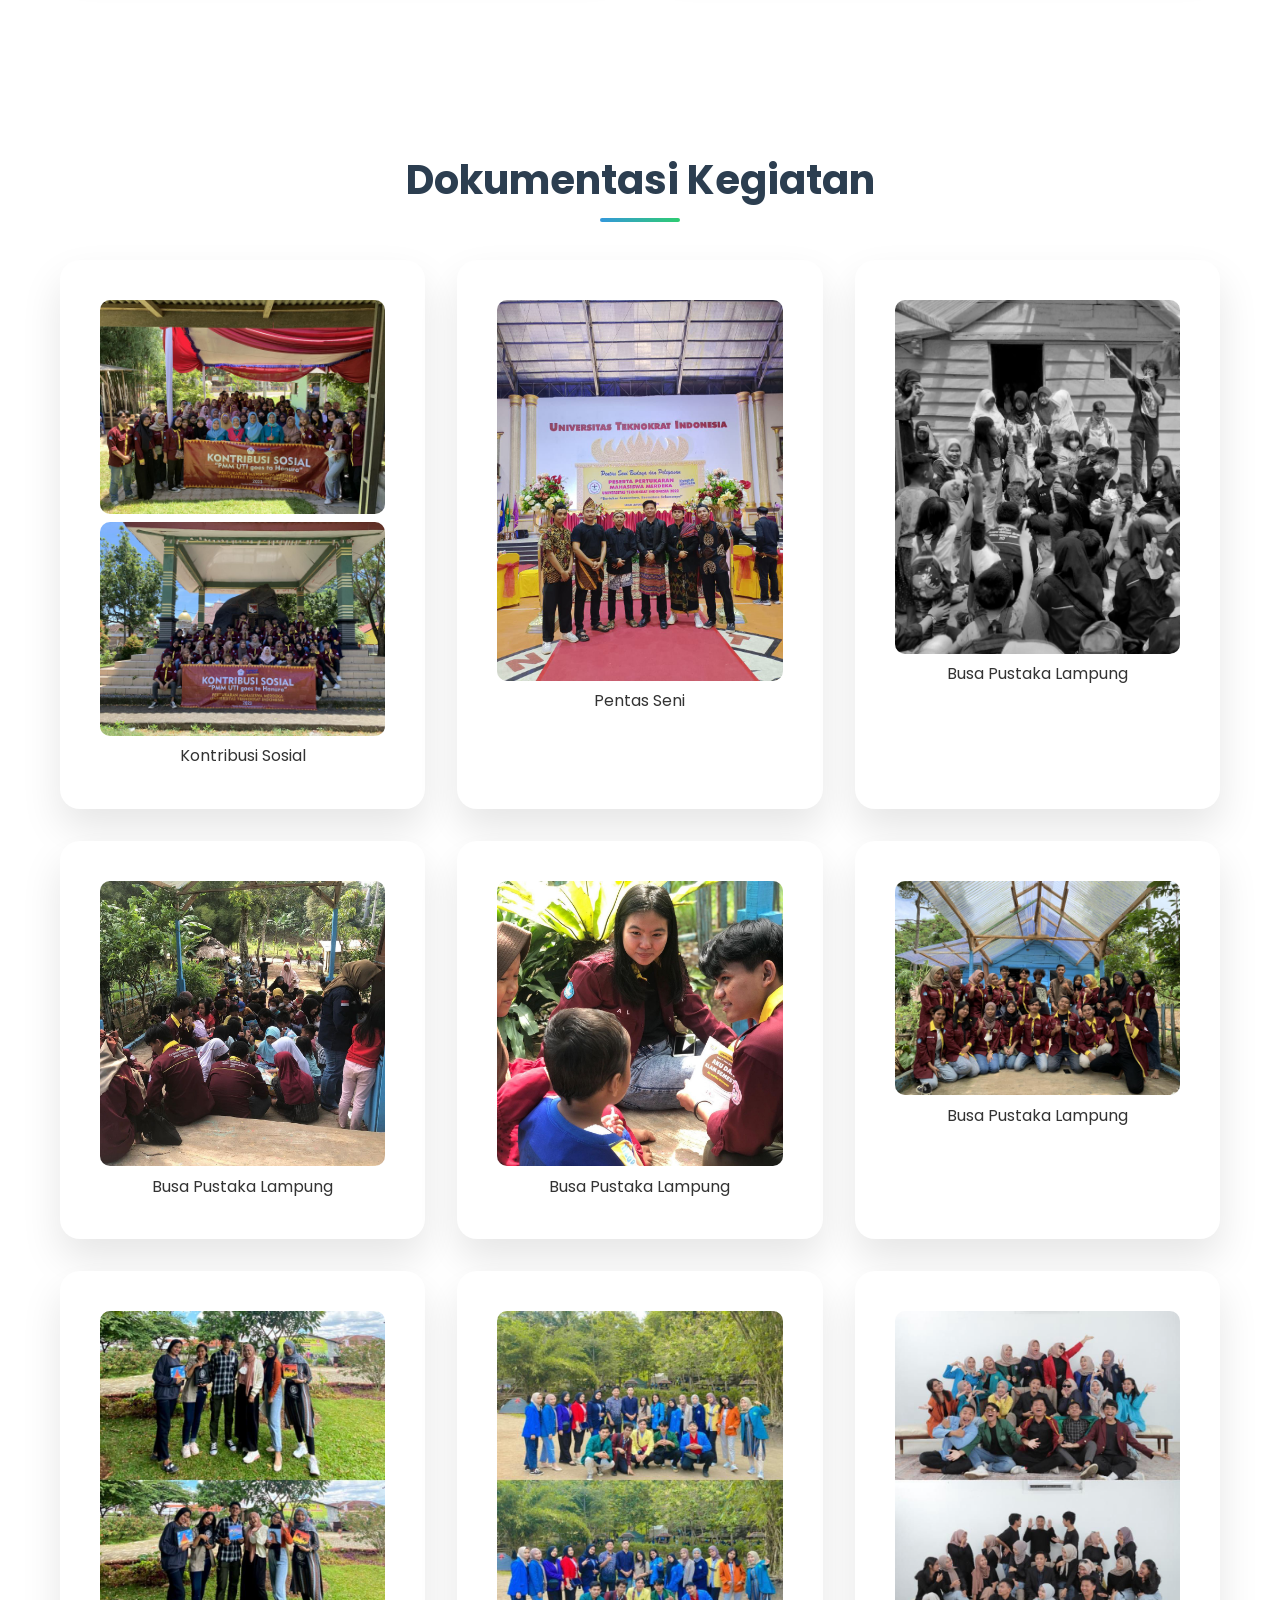
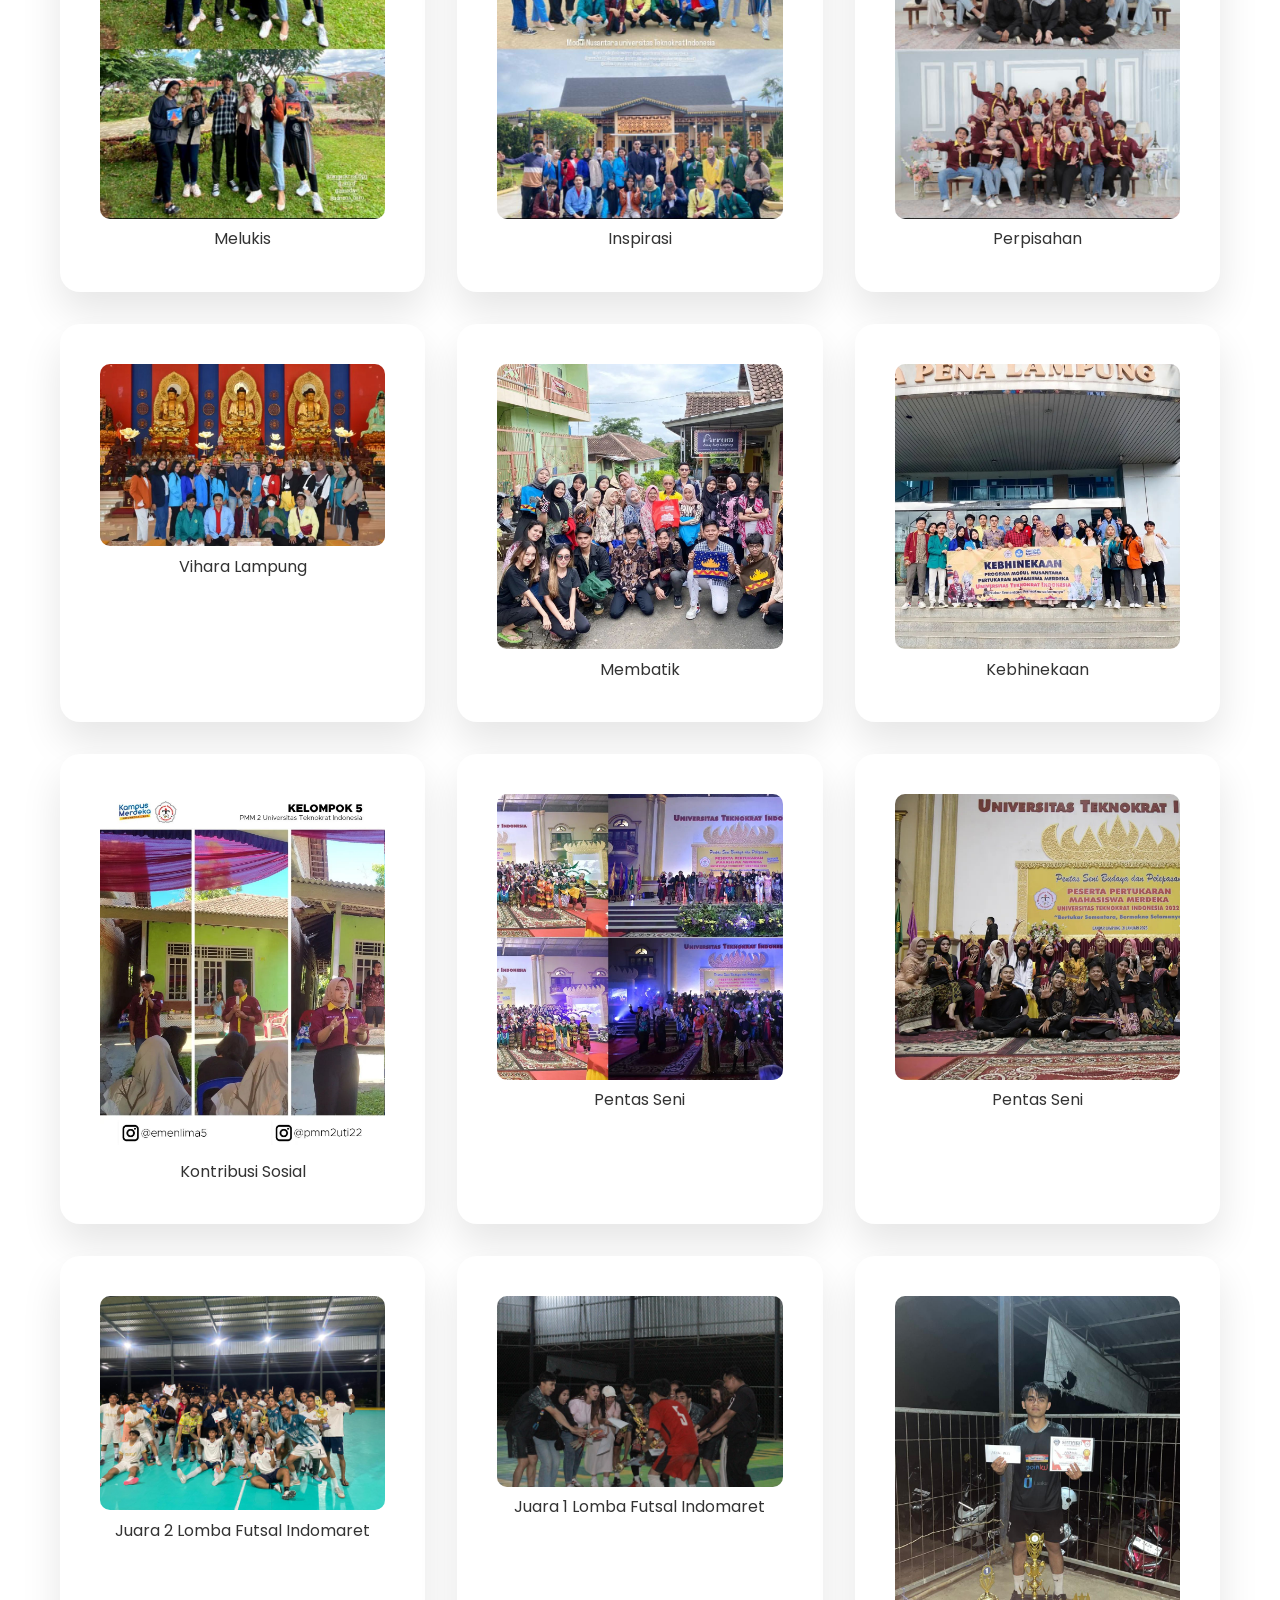
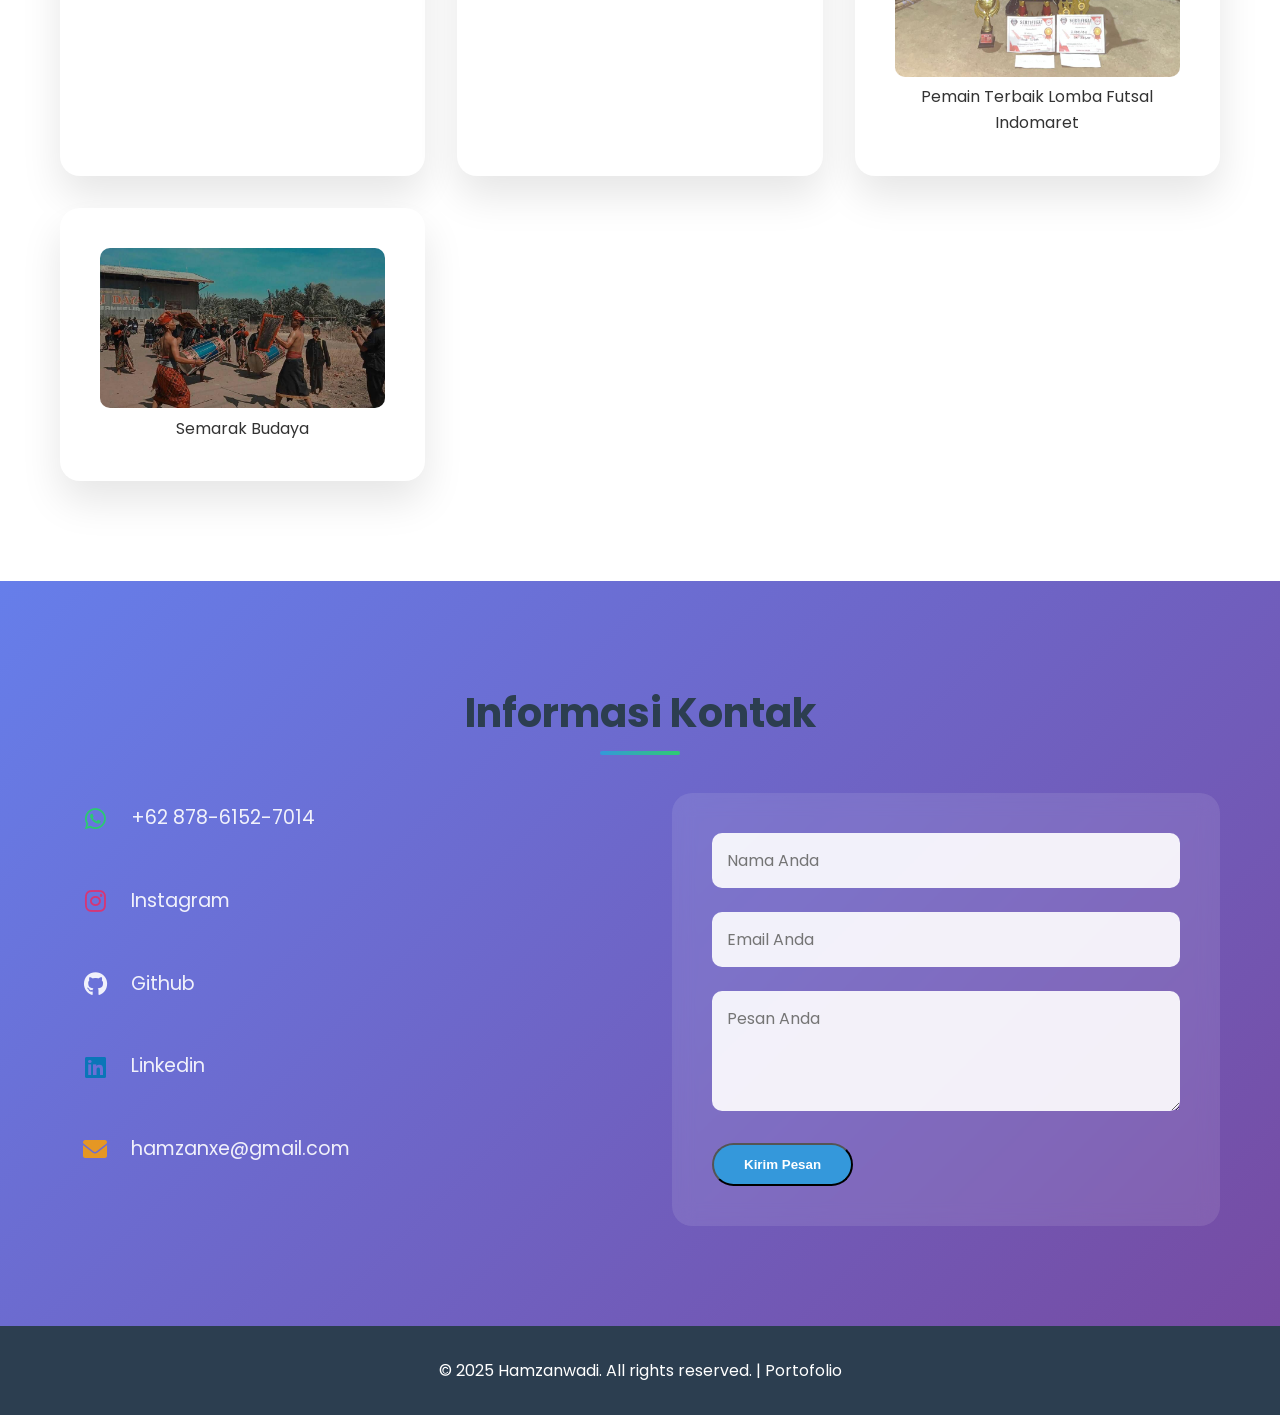
<file: portozan.html>
<!doctype html>
<html lang="id">
  <head>
    <meta charset="UTF-8" />
    <meta name="viewport" content="width=device-width, initial-scale=1.0" />
    <title>Hamzanwadi - Portofolio</title>
    <link rel="stylesheet" href="style.css" />
    <link
      href="https://fonts.googleapis.com/css2?family=Poppins:wght@300;400;500;600;700&display=swap"
      rel="stylesheet"
    />
    <link
      rel="stylesheet"
      href="https://cdnjs.cloudflare.com/ajax/libs/font-awesome/6.0.0/css/all.min.css"
    />
  </head>
  <body>
    <!-- Navigation -->
    <nav class="navbar">
      <div class="nav-container">
        <div class="nav-logo">
          <h2><i class="fas fa-code"></i> Hamzanwadi</h2>
        </div>
        <div class="nav-menu" id="nav-menu">
          <a href="#home" class="nav-link">Home</a>
          <a href="#about" class="nav-link">Tentang</a>
          <a href="#skills" class="nav-link">Keahlian</a>
          <a href="#experience" class="nav-link">Pengalaman</a>
          <a href="#education" class="nav-link">Pendidikan</a>
          <a href="#certificate" class="nav-link">Sertifikasi</a>
          <a href="#gallery" class="nav-link">Dokumentasi</a>
          <a href="#contact" class="nav-link">Kontak</a>
        </div>
        <div class="hamburger" id="hamburger">
          <span></span>
          <span></span>
          <span></span>
        </div>
      </div>
    </nav>

    <!-- Hero Section -->
    <section id="home" class="hero">
      <div class="hero-container">
        <div class="hero-content">
          <h1>Portofolio Pribadi</h1>
          <h2>Technical Support (IT & Electrical)</h2>
          <p>
            Lulusan S1 Teknik Informatika dengan pengalaman IT Support,
            troubleshooting, dan pengembangan web Laravel.
          </p>
          <div class="hero-buttons">
            <a href="#contact" class="btn btn-primary">Hubungi Saya</a>
            <a href="#experience" class="btn btn-secondary">Lihat Pengalaman</a>
          </div>
        </div>
        <div class="hero-image">
          <div class="profile-pic">
            <img src="img/a.jpeg" alt="Foto Hamzanwadi" />
          </div>
        </div>
      </div>
    </section>

    <!-- About Section -->
    <section id="about" class="about">
      <div class="container">
        <h2 class="section-title">Tentang Saya</h2>
        <div class="about-content">
          <div class="about-text">
            <h3>Profil Profesional Singkat</h3>
            <p>
              Lulusan S1 Teknik Informatika dengan pengalaman dalam IT Support,
              meliputi troubleshooting perangkat komputer, instalasi sistem
              operasi, serta pemeliharaan perangkat IT. Terbiasa memberikan
              dukungan teknis kepada pengguna secara cepat, tepat, dan solutif.
            </p>
            <p>
              Memiliki pemahaman dasar dalam pengembangan web berbasis
              <strong>Laravel</strong> dan database. Memiliki sertifikasi
              <strong>Awareness K3 Listrik</strong> serta pemahaman dasar
              keselamatan kerja di lingkungan teknis.
            </p>
            <div class="values">
              <div class="value-item">
                <i class="fas fa-bolt"></i>
                <span>Teliti & Disiplin</span>
              </div>
              <div class="value-item">
                <i class="fas fa-users"></i>
                <span>Bekerja Tim/Mandiri</span>
              </div>
              <div class="value-item">
                <i class="fas fa-shield-alt"></i>
                <span>Keselamatan Kerja</span>
              </div>
            </div>
          </div>
        </div>
      </div>
    </section>

    <!-- Skills Section -->
    <section id="skills" class="skills">
      <div class="container">
        <h2 class="section-title">Keahlian Utama</h2>
        <div class="skills-grid">
          <div class="skill-card">
            <div class="skill-icon">
              <i class="fas fa-tools"></i>
            </div>
            <h3>Troubleshooting</h3>
            <p>
              Hardware & Software, instalasi sistem operasi, pemeliharaan
              perangkat IT
            </p>
            <a href="troubleshooting.html">Selengkapnya</a>
          </div>
          <div class="skill-card">
            <div class="skill-icon electrical">
              <i class="fas fa-bolt"></i>
            </div>
            <h3>Electrical Safety (K3)</h3>
            <p>
              Sertifikasi Awareness K3 Listrik, keselamatan kerja lingkungan
              teknis
            </p>
            <a href="k3listrik.html">Selengkapnya</a>
          </div>
          <div class="skill-card">
            <div class="skill-icon">
              <i class="fas fa-laptop-code"></i>
            </div>
            <h3>Web Development</h3>
            <p>Laravel, Database, pengembangan sistem informasi berbasis web</p>
            <a href="web.html">Selengkapnya</a>
          </div>
        </div>
      </div>
    </section>

    <!-- Experience Section -->
    <section id="experience" class="experience">
      <div class="container">
        <h2 class="section-title">Pengalaman Kerja</h2>

        <div class="experience-list">
          <div class="exp-card">
            <div class="exp-icon">
              <i class="fas fa-briefcase"></i>
            </div>
            <div class="exp-content">
              <h3>IT Support (Magang)</h3>
              <h4>Politeknik Pariwisata Lombok - Kemenaker</h4>
              <p>
                Troubleshooting komputer, instalasi OS, maintenance, dan support
                user.
              </p>
            </div>
          </div>

          <div class="exp-card">
            <div class="exp-icon">
              <i class="fas fa-laptop-code"></i>
            </div>
            <div class="exp-content">
              <h3>Freelance Web Developer</h3>
              <h4>Proyek Pribadi</h4>
              <p>Mengembangkan website Laravel sesuai kebutuhan client.</p>
            </div>
          </div>

          <div class="exp-card">
            <div class="exp-icon">
              <i class="fas fa-store"></i>
            </div>
            <div class="exp-content">
              <h3>Store Crew Boy (SCB)</h3>
              <h4>PT Indomarco Prismatama</h4>
              <p>Pelayanan pelanggan dan menjalankan SOP perusahaan.</p>
            </div>
          </div>
        </div>
      </div>
    </section>

    <!-- Education Section -->
    <section id="education" class="education">
      <div class="container">
        <h2 class="section-title">Pendidikan & Sertifikasi</h2>
        <div class="education-grid">
          <div class="education-card">
            <i class="fas fa-graduation-cap"></i>
            <h3>S1 Teknik Informatika</h3>
            <p>
              Universitas Hamzanwadi<br />Fokus: Pengembangan sistem berbasis
              web
            </p>
          </div>
          <div class="education-card">
            <i class="fas fa-certificate"></i>
            <h3>Sertifikasi Awareness K3 Listrik</h3>
            <p>Pemahaman keselamatan kerja lingkungan teknis</p>
          </div>
          <div class="education-card">
            <i class="fas fa-users"></i>
            <h3>Pertukaran Mahasiswa Merdeka (PMM)</h3>
            <p>
              Program Kementerian Pendidikan<br />Proyek sistem informasi
              Laravel
            </p>
          </div>
        </div>
      </div>
    </section>

    <section id="certificate" class="education">
      <div class="container">
        <h2 class="section-title">Sertifikat & Bukti</h2>
        <div class="education-grid">
          <div class="education-card">
            <img
              src="img/listrik.jpeg"
              alt="Sertifikat K3"
              style="width: 100%; border-radius: 10px; margin-bottom: 10px"
            />
            <h3>Awareness K3 Listrik</h3>
            <p>Sertifikasi keselamatan kerja di lingkungan listrik</p>
          </div>

          <div class="education-card">
            <img
              src="img/sertif.jpeg"
              alt="Sertifikat PMM"
              style="width: 100%; border-radius: 10px; margin-bottom: 10px"
            />
            <img
              src="img/pmm.jpeg"
              alt="Sertifikat PMM"
              style="width: 100%; border-radius: 10px; margin-bottom: 10px"
            />
            <h3>Program PMM</h3>
            <p>Kegiatan pertukaran mahasiswa dan proyek sosial</p>
          </div>
        </div>
      </div>
    </section>

    <section id="gallery" class="skills">
      <div class="container">
        <h2 class="section-title">Dokumentasi Kegiatan</h2>

        <div class="skills-grid">
          <div class="skill-card">
            <img
              src="img/kontribusi.jpeg"
              style="width: 100%; border-radius: 10px"
            />
            <img src="img/kon.jpeg" style="width: 100%; border-radius: 10px" />
            <p>Kontribusi Sosial</p>
          </div>

          <div class="skill-card">
            <img
              src="img/pentas.jpeg"
              style="width: 100%; border-radius: 10px"
            />
            <p>Pentas Seni</p>
          </div>

          <div class="skill-card">
            <img src="img/busa.jpeg" style="width: 100%; border-radius: 10px" />
            <p>Busa Pustaka Lampung</p>
          </div>
          <div class="skill-card">
            <img
              src="img/busa1.jpeg"
              style="width: 100%; border-radius: 10px"
            />
            <p>Busa Pustaka Lampung</p>
          </div>
          <div class="skill-card">
            <img
              src="img/busa2.jpeg"
              style="width: 100%; border-radius: 10px"
            />
            <p>Busa Pustaka Lampung</p>
          </div>
          <div class="skill-card">
            <img
              src="img/busa3.jpeg"
              style="width: 100%; border-radius: 10px"
            />
            <p>Busa Pustaka Lampung</p>
          </div>
          <div class="skill-card">
            <img
              src="img/melukis.jpeg"
              style="width: 100%; border-radius: 10px"
            />
            <p>Melukis</p>
          </div>
          <div class="skill-card">
            <img
              src="img/inspirasi.jpeg"
              style="width: 100%; border-radius: 10px"
            />
            <p>Inspirasi</p>
          </div>
          <div class="skill-card">
            <img
              src="img/bersama.jpeg"
              style="width: 100%; border-radius: 10px"
            />
            <p>Perpisahan</p>
          </div>
          <div class="skill-card">
            <img
              src="img/vihara.jpeg"
              style="width: 100%; border-radius: 10px"
            />
            <p>Vihara Lampung</p>
          </div>
          <div class="skill-card">
            <img
              src="img/batik.jpeg"
              style="width: 100%; border-radius: 10px"
            />
            <p>Membatik</p>
          </div>
          <div class="skill-card">
            <img src="img/pena.jpeg" style="width: 100%; border-radius: 10px" />
            <p>Kebhinekaan</p>
          </div>
          <div class="skill-card">
            <img
              src="img/acara.jpeg"
              style="width: 100%; border-radius: 10px"
            />
            <p>Kontribusi Sosial</p>
          </div>
          <div class="skill-card">
            <img
              src="img/pentas1.jpeg"
              style="width: 100%; border-radius: 10px"
            />
            <p>Pentas Seni</p>
          </div>
          <div class="skill-card">
            <img
              src="img/pentas2.jpeg"
              style="width: 100%; border-radius: 10px"
            />
            <p>Pentas Seni</p>
          </div>
          <div class="skill-card">
            <img
              src="img/futsal.jpeg"
              style="width: 100%; border-radius: 10px"
            />
            <p>Juara 2 Lomba Futsal Indomaret</p>
          </div>
          <div class="skill-card">
            <img src="img/ja1.jpeg" style="width: 100%; border-radius: 10px" />
            <p>Juara 1 Lomba Futsal Indomaret</p>
          </div>
          <div class="skill-card">
            <img
              src="img/juara1.jpeg"
              style="width: 100%; border-radius: 10px"
            />
            <p>Pemain Terbaik Lomba Futsal Indomaret</p>
          </div>
          <div class="skill-card">
            <img
              src="img/budaya.jpeg"
              style="width: 100%; border-radius: 10px"
            />
            <p>Semarak Budaya</p>
          </div>
        </div>
      </div>
    </section>

    <!-- Contact Section -->
    <section id="contact" class="contact">
      <div class="container">
        <h2 class="section-title">Informasi Kontak</h2>
        <div class="contact-content">
          <div class="contact-info">
            <div class="contact-item">
              <a href="https://wa.me/6287861527014"
                ><i class="fab fa-whatsapp"></i>
                <span>+62 878-6152-7014</span></a
              >
            </div>
            <div class="contact-item">
              <a href="https://instagram.com/zannwd"
                ><i class="fab fa-instagram"></i> <span>Instagram</span></a
              >
            </div>
            <div class="contact-item">
              <a href="https://github.com/zannwd"
                ><i class="fab fa-github"></i> <span>Github</span></a
              >
            </div>
            <div class="contact-item">
              <a
                href="https://www.linkedin.com/in/hamzanwadi-hamzanwadi-056a02221?utm_source=share&utm_campaign=share_via&utm_content=profile&utm_medium=ios_app"
                ><i class="fab fa-linkedin"></i> <span>Linkedin</span></a
              >
            </div>
            <div class="contact-item">
              <a href="mailto:hamzanxe@gmail.com"
                ><i class="fas fa-envelope"></i>
                <span>hamzanxe@gmail.com</span></a
              >
            </div>
          </div>
          <form class="contact-form" id="emailForm">
            <input type="text" name="nama" placeholder="Nama Anda" required />
            <input
              type="email"
              name="email"
              placeholder="Email Anda"
              required
            />
            <textarea name="pesan" placeholder="Pesan Anda" required></textarea>
            <button type="submit" class="btn btn-primary">Kirim Pesan</button>
          </form>
        </div>
      </div>
    </section>

    <!-- Footer -->
    <footer class="footer">
      <div class="container">
        <p>&copy; 2025 Hamzanwadi. All rights reserved. | Portofolio</p>
      </div>
    </footer>

    <script src="script.js"></script>
  </body>
</html>
</file>
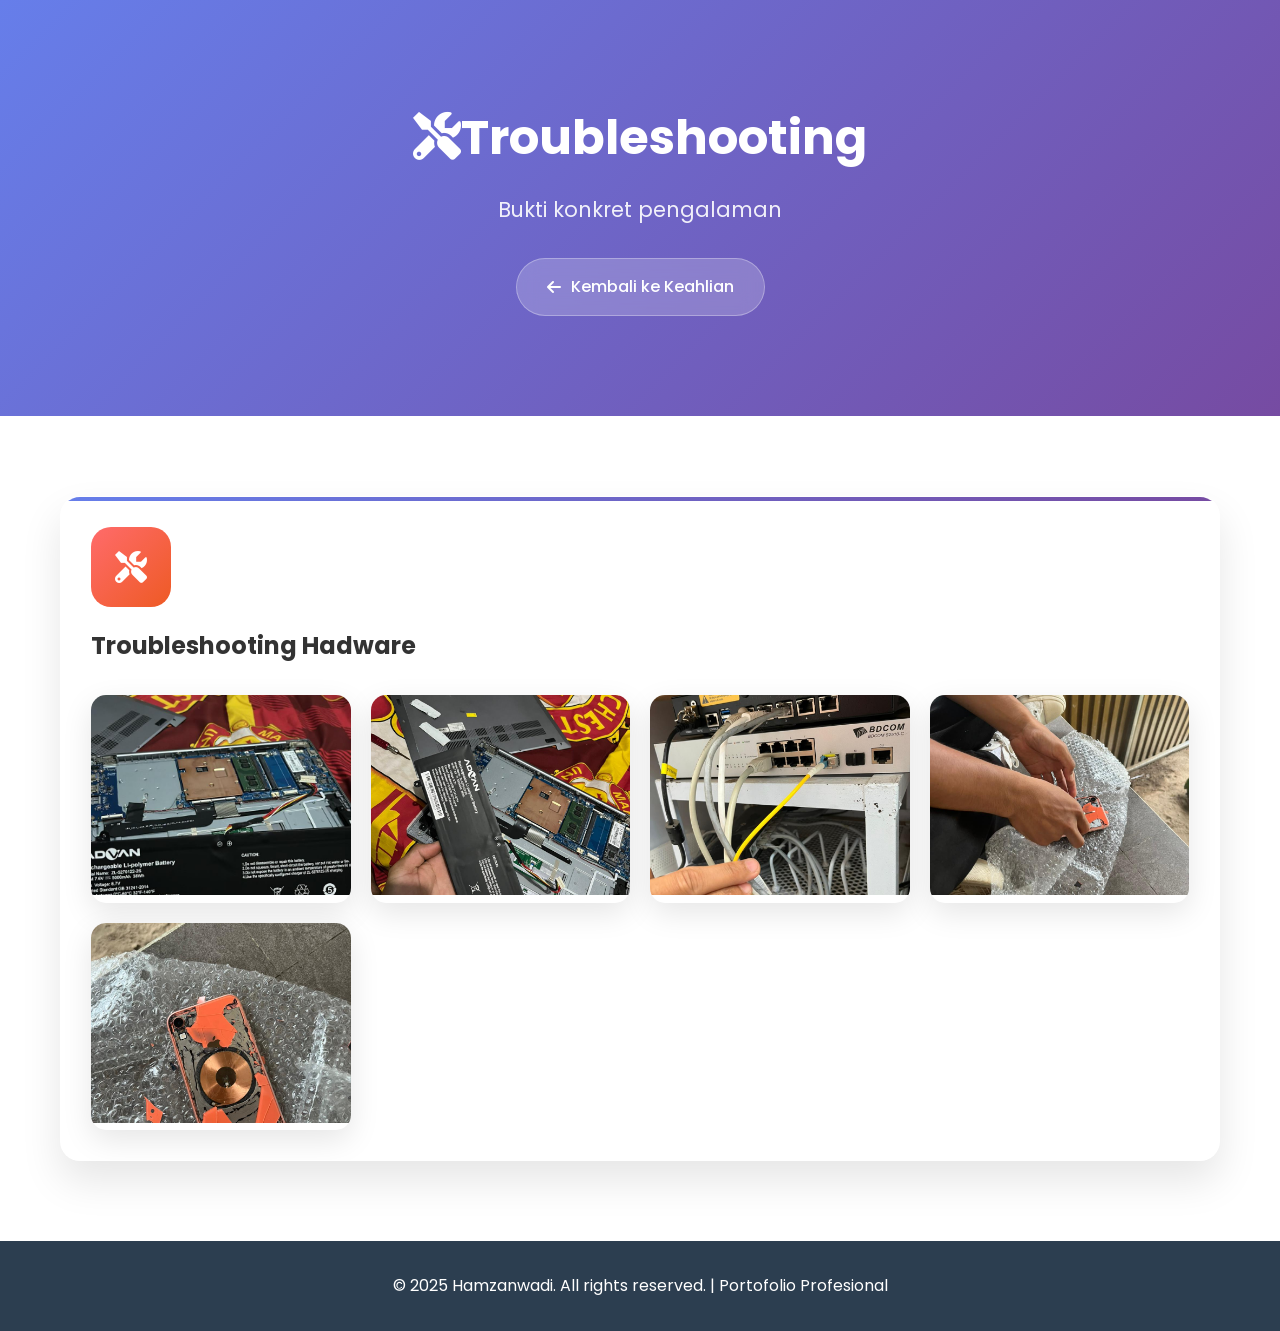
<file: troubleshooting.html>
<!doctype html>
<html lang="id">
  <head>
    <meta charset="UTF-8" />
    <meta name="viewport" content="width=device-width, initial-scale=1.0" />
    <title>Troubleshooting</title>
    <link rel="stylesheet" href="style.css" />
    <link
      href="https://fonts.googleapis.com/css2?family=Poppins:wght@300;400;500;600;700&display=swap"
      rel="stylesheet"
    />
    <link
      rel="stylesheet"
      href="https://cdnjs.cloudflare.com/ajax/libs/font-awesome/6.0.0/css/all.min.css"
    />
    <style>
      /* Additional styles for portfolio details */
      .portfolio-hero {
        background: linear-gradient(135deg, #667eea 0%, #764ba2 100%);
        color: white;
        padding: 100px 0;
        text-align: center;
      }

      .portfolio-hero h1 {
        font-size: 3rem;
        margin-bottom: 1rem;
        font-weight: 700;
      }

      .portfolio-hero .subtitle {
        font-size: 1.3rem;
        opacity: 0.9;
        margin-bottom: 2rem;
      }

      .portfolio-nav {
        background: rgba(255, 255, 255, 0.95);
        backdrop-filter: blur(10px);
        position: sticky;
        top: 0;
        z-index: 100;
        box-shadow: 0 2px 20px rgba(0, 0, 0, 0.1);
      }

      .portfolio-content {
        padding: 80px 0;
      }

      .portfolio-grid {
        display: grid;
        grid-template-columns: repeat(auto-fit, minmax(350px, 1fr));
        gap: 30px;
        margin-top: 50px;
      }

      .portfolio-item {
        background: white;
        border-radius: 20px;
        padding: 30px;
        box-shadow: 0 20px 40px rgba(0, 0, 0, 0.1);
        transition: all 0.3s ease;
        border: 1px solid rgba(255, 255, 255, 0.2);
        position: relative;
        overflow: hidden;
      }

      .portfolio-item::before {
        content: "";
        position: absolute;
        top: 0;
        left: 0;
        right: 0;
        height: 4px;
        background: linear-gradient(90deg, #667eea, #764ba2);
      }

      .portfolio-item:hover {
        transform: translateY(-10px);
        box-shadow: 0 30px 60px rgba(0, 0, 0, 0.15);
      }

      .portfolio-icon {
        width: 80px;
        height: 80px;
        border-radius: 20px;
        display: flex;
        align-items: center;
        justify-content: center;
        font-size: 2rem;
        margin-bottom: 20px;
        color: white;
      }

      .portfolio-icon.tools {
        background: linear-gradient(135deg, #ff6b6b, #ee5a24);
      }
      .portfolio-icon.electrical {
        background: linear-gradient(135deg, #feca57, #ff9ff3);
      }
      .portfolio-icon.web {
        background: linear-gradient(135deg, #48dbfb, #0abde3);
      }

      .evidence-grid {
        display: grid;
        grid-template-columns: repeat(auto-fit, minmax(250px, 1fr));
        gap: 20px;
        margin-top: 30px;
      }

      .evidence-item {
        position: relative;
        border-radius: 15px;
        overflow: hidden;
        box-shadow: 0 10px 30px rgba(0, 0, 0, 0.1);
        transition: all 0.3s ease;
      }

      .evidence-item img {
        width: 100%;
        height: 200px;
        object-fit: cover;
        transition: transform 0.3s ease;
      }

      .evidence-item:hover img {
        transform: scale(1.05);
      }

      .evidence-overlay {
        position: absolute;
        bottom: 0;
        left: 0;
        right: 0;
        background: linear-gradient(transparent, rgba(0, 0, 0, 0.8));
        color: white;
        padding: 20px;
        transform: translateY(100%);
        transition: transform 0.3s ease;
      }

      .evidence-item:hover .evidence-overlay {
        transform: translateY(0);
      }

      .back-btn {
        display: inline-flex;
        align-items: center;
        gap: 10px;
        background: rgba(255, 255, 255, 0.2);
        color: white;
        padding: 15px 30px;
        border-radius: 50px;
        text-decoration: none;
        font-weight: 500;
        transition: all 0.3s ease;
        backdrop-filter: blur(10px);
        border: 1px solid rgba(255, 255, 255, 0.3);
      }

      .back-btn:hover {
        background: rgba(255, 255, 255, 0.3);
        transform: translateY(-2px);
      }

      @media (max-width: 768px) {
        .portfolio-hero h1 {
          font-size: 2rem;
        }
        .portfolio-grid {
          grid-template-columns: 1fr;
        }
      }
    </style>
  </head>
  <body>
    <!-- Portfolio Hero -->
    <section class="portfolio-hero">
      <div class="container">
        <h1><i class="fas fa-tools"></i>Troubleshooting</h1>
        <p class="subtitle">Bukti konkret pengalaman</p>
        <a href="index.html#skills" class="back-btn">
          <i class="fas fa-arrow-left"></i>
          Kembali ke Keahlian
        </a>
      </div>
    </section>

    <!-- Portfolio Content -->
    <section class="portfolio-content">
      <div class="container">
        <!-- Troubleshooting -->
        <div class="portfolio-item">
          <div class="portfolio-icon tools">
            <i class="fas fa-tools"></i>
          </div>
          <h2>Troubleshooting Hadware</h2>
          <div class="evidence-grid">
            <div class="evidence-item">
              <img src="img/1.jpeg" alt="Laptop" />
              <div class="evidence-overlay">
                <h4>Maintenance Laptop Advance Soulmate 1405</h4>
                <p>Ganti Baterai & Keyboard</p>
              </div>
            </div>
            <div class="evidence-item">
              <img src="img/7.jpeg" alt="Troubleshooting" />
              <div class="evidence-overlay">
                <h4>Maintenance Laptop Advance Soulmate 1405</h4>
                <p>Ganti Baterai & Keyboard</p>
              </div>
            </div>
            <div class="evidence-item">
              <img src="img/3.jpeg" alt="Jaringan" />
              <div class="evidence-overlay">
                <h4>Maintenance Jaringan</h4>
                <p>Perbaikan Koneksi Komputer</p>
              </div>
            </div>
            <div class="evidence-item">
              <img src="img/9.jpeg" alt="hp" />
              <div class="evidence-overlay">
                <h4>Maintenance Handphone Iphone XR</h4>
                <p>Ganti Backglass & Pemasangan Soket Sinyal</p>
              </div>
            </div>
            <div class="evidence-item">
              <img src="img/8.jpeg" alt="hp" />
              <div class="evidence-overlay">
                <h4>Maintenance Handphone Iphone XR</h4>
                <p>Ganti Backglass & Pemasangan Soket Sinyal</p>
              </div>
            </div>
          </div>
        </div>
    </section>

    <!-- Footer -->
    <footer class="footer">
      <div class="container">
        <p>
          &copy; 2025 Hamzanwadi. All rights reserved. | Portofolio Profesional
        </p>
      </div>
    </footer>

    <script src="script.js"></script>
    <script>
      // Smooth scroll for portfolio page
      document.querySelectorAll('a[href^="#"]').forEach((anchor) => {
        anchor.addEventListener("click", function (e) {
          e.preventDefault();
          const target = document.querySelector(this.getAttribute("href"));
          if (target) {
            target.scrollIntoView({ behavior: "smooth" });
          }
        });
      });
    </script>
  </body>
</html>
</file>
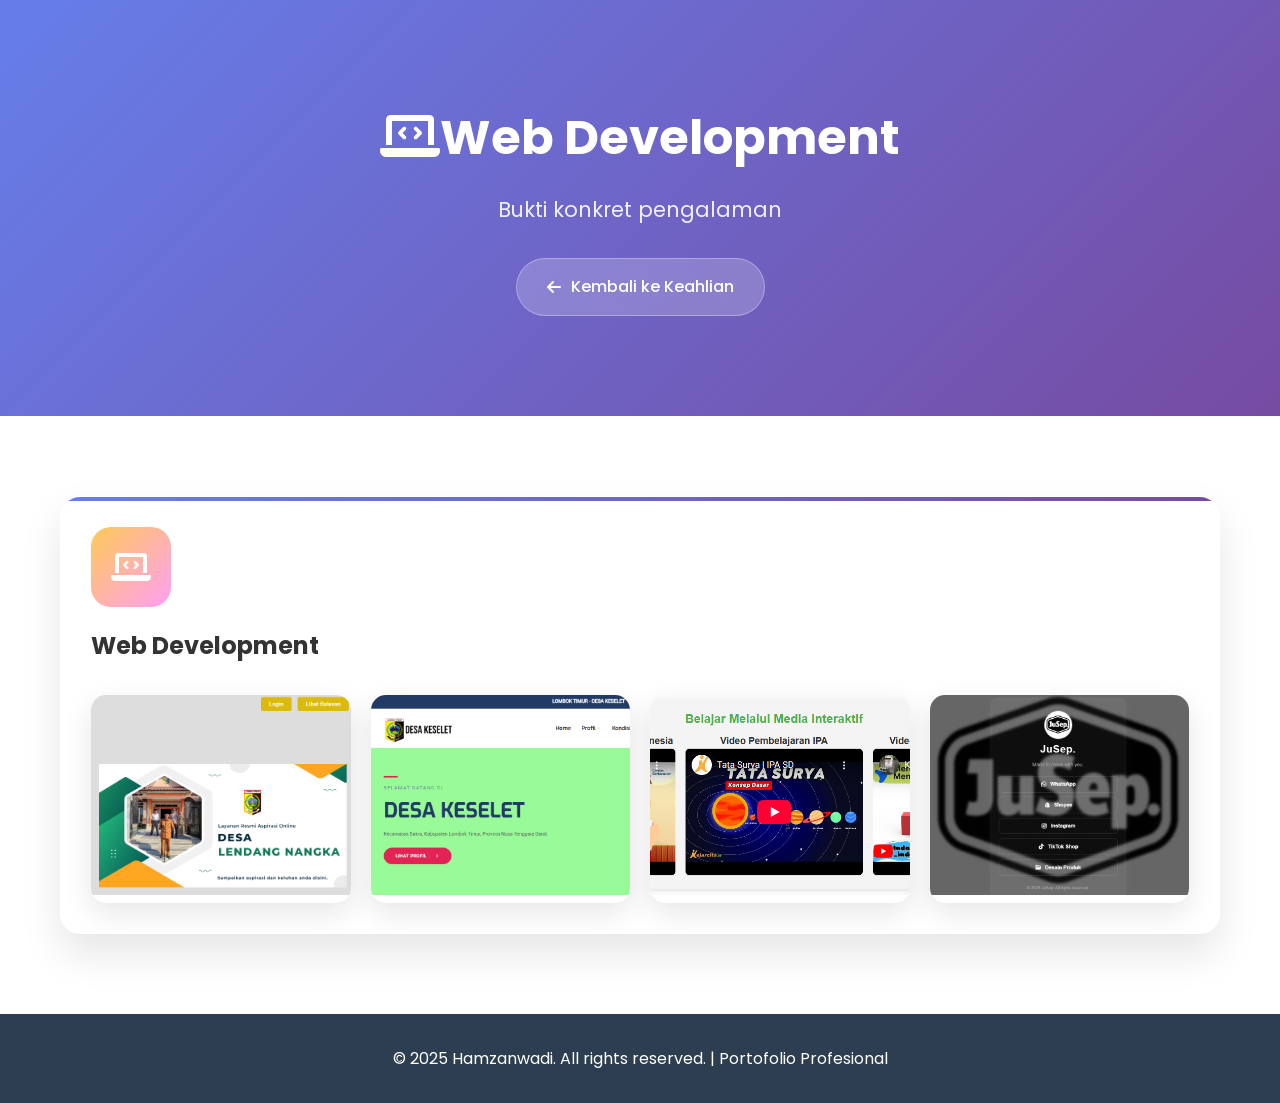
<file: web.html>
<!doctype html>
<html lang="id">
  <head>
    <meta charset="UTF-8" />
    <meta name="viewport" content="width=device-width, initial-scale=1.0" />
    <title>Web Development</title>
    <link rel="stylesheet" href="style.css" />
    <link
      href="https://fonts.googleapis.com/css2?family=Poppins:wght@300;400;500;600;700&display=swap"
      rel="stylesheet"
    />
    <link
      rel="stylesheet"
      href="https://cdnjs.cloudflare.com/ajax/libs/font-awesome/6.0.0/css/all.min.css"
    />
    <style>
      /* Additional styles for portfolio details */
      .portfolio-hero {
        background: linear-gradient(135deg, #667eea 0%, #764ba2 100%);
        color: white;
        padding: 100px 0;
        text-align: center;
      }

      .portfolio-hero h1 {
        font-size: 3rem;
        margin-bottom: 1rem;
        font-weight: 700;
      }

      .portfolio-hero .subtitle {
        font-size: 1.3rem;
        opacity: 0.9;
        margin-bottom: 2rem;
      }

      .portfolio-nav {
        background: rgba(255, 255, 255, 0.95);
        backdrop-filter: blur(10px);
        position: sticky;
        top: 0;
        z-index: 100;
        box-shadow: 0 2px 20px rgba(0, 0, 0, 0.1);
      }

      .portfolio-content {
        padding: 80px 0;
      }

      .portfolio-grid {
        display: grid;
        grid-template-columns: repeat(auto-fit, minmax(350px, 1fr));
        gap: 30px;
        margin-top: 50px;
      }

      .portfolio-item {
        background: white;
        border-radius: 20px;
        padding: 30px;
        box-shadow: 0 20px 40px rgba(0, 0, 0, 0.1);
        transition: all 0.3s ease;
        border: 1px solid rgba(255, 255, 255, 0.2);
        position: relative;
        overflow: hidden;
      }

      .portfolio-item::before {
        content: "";
        position: absolute;
        top: 0;
        left: 0;
        right: 0;
        height: 4px;
        background: linear-gradient(90deg, #667eea, #764ba2);
      }

      .portfolio-item:hover {
        transform: translateY(-10px);
        box-shadow: 0 30px 60px rgba(0, 0, 0, 0.15);
      }

      .portfolio-icon {
        width: 80px;
        height: 80px;
        border-radius: 20px;
        display: flex;
        align-items: center;
        justify-content: center;
        font-size: 2rem;
        margin-bottom: 20px;
        color: white;
      }

      .portfolio-icon.tools {
        background: linear-gradient(135deg, #ff6b6b, #ee5a24);
      }
      .portfolio-icon.electrical {
        background: linear-gradient(135deg, #feca57, #ff9ff3);
      }
      .portfolio-icon.web {
        background: linear-gradient(135deg, #48dbfb, #0abde3);
      }

      .evidence-grid {
        display: grid;
        grid-template-columns: repeat(auto-fit, minmax(250px, 1fr));
        gap: 20px;
        margin-top: 30px;
      }

      .evidence-item {
        position: relative;
        border-radius: 15px;
        overflow: hidden;
        box-shadow: 0 10px 30px rgba(0, 0, 0, 0.1);
        transition: all 0.3s ease;
      }

      .evidence-item img {
        width: 100%;
        height: 200px;
        object-fit: cover;
        transition: transform 0.3s ease;
      }

      .evidence-item:hover img {
        transform: scale(1.05);
      }

      .evidence-overlay {
        position: absolute;
        bottom: 0;
        left: 0;
        right: 0;
        background: linear-gradient(transparent, rgba(0, 0, 0, 0.8));
        color: white;
        padding: 20px;
        transform: translateY(100%);
        transition: transform 0.3s ease;
      }

      .evidence-item:hover .evidence-overlay {
        transform: translateY(0);
      }

      .back-btn {
        display: inline-flex;
        align-items: center;
        gap: 10px;
        background: rgba(255, 255, 255, 0.2);
        color: white;
        padding: 15px 30px;
        border-radius: 50px;
        text-decoration: none;
        font-weight: 500;
        transition: all 0.3s ease;
        backdrop-filter: blur(10px);
        border: 1px solid rgba(255, 255, 255, 0.3);
      }

      .back-btn:hover {
        background: rgba(255, 255, 255, 0.3);
        transform: translateY(-2px);
      }

      @media (max-width: 768px) {
        .portfolio-hero h1 {
          font-size: 2rem;
        }
        .portfolio-grid {
          grid-template-columns: 1fr;
        }
      }
    </style>
  </head>
  <body>
    <!-- Portfolio Hero -->
    <section class="portfolio-hero">
      <div class="container">
        <h1><i class="fas fa-laptop-code"></i>Web Development</h1>
        <p class="subtitle">Bukti konkret pengalaman</p>
        <a href="index.html#skills" class="back-btn">
          <i class="fas fa-arrow-left"></i>
          Kembali ke Keahlian
        </a>
      </div>
    </section>

    <!-- Portfolio Content -->
    <section class="portfolio-content">
      <div class="container">
        <!-- Troubleshooting -->
        <div class="portfolio-item">
          <div class="portfolio-icon electrical">
            <i class="fas fa-laptop-code"></i>
          </div>
          <h2>Web Development</h2>
          <div class="evidence-grid">
            <div class="evidence-item">
              <img src="img/pengaduan.png" alt="electrical" />
              <div class="evidence-overlay">
                <h4>Website Pengaduan Desa Lendang Nangka</h4>
                <p>
                  Platform resmi untuk pengaduan masyarakat yang memungkinkan
                  warga Desa Lendang Nangka menyampaikan keluhan, masukan, atau
                  saran secara mudah dan langsung kepada pihak desa.
                </p>
              </div>
            </div>
            <div class="evidence-item">
              <img src="img/keselet.png" alt="Mikrokontroller" />
              <div class="evidence-overlay">
                <h4>Website Profil Desa Keselet</h4>
                <p>
                  Website informatif yang menampilkan profil lengkap Desa
                  Keselet, mulai dari potensi wilayah, data penduduk, berita
                  terbaru, hingga informasi yang diperlukan.
                </p>
              </div>
            </div>
            <div class="evidence-item">
              <img src="img/edukasi.png" alt="Mikrokontroller" />
              <div class="evidence-overlay">
                <h4>Website Edukasi Belajar</h4>
                <p>
                  Platform pembelajaran interaktif berbasis web yang dirancang
                  untuk membantu siswa memahami materi pelajaran secara mudah
                  dan menyenangkan.
                </p>
              </div>
            </div>
            <div class="evidence-item">
              <img src="img/bio.png" alt="Mikrokontroller" />
              <div class="evidence-overlay">
                <h4>Website Profil Link Produk</h4>
                <p>
                  Halaman bio link yang menampilkan semua tautan penting dalam
                  satu tempat.
                </p>
              </div>
            </div>
          </div>
        </div>
      </div>
    </section>

    <!-- Footer -->
    <footer class="footer">
      <div class="container">
        <p>
          &copy; 2025 Hamzanwadi. All rights reserved. | Portofolio Profesional
        </p>
      </div>
    </footer>

    <script src="script.js"></script>
    <script>
      // Smooth scroll for portfolio page
      document.querySelectorAll('a[href^="#"]').forEach((anchor) => {
        anchor.addEventListener("click", function (e) {
          e.preventDefault();
          const target = document.querySelector(this.getAttribute("href"));
          if (target) {
            target.scrollIntoView({ behavior: "smooth" });
          }
        });
      });
    </script>
  </body>
</html>
</file>
<file: style.css>
* {
  margin: 0;
  padding: 0;
  box-sizing: border-box;
}

body {
  font-family: "Poppins", sans-serif;
  line-height: 1.6;
  color: #333;
  overflow-x: hidden;
}

.container {
  max-width: 1200px;
  margin: 0 auto;
  padding: 0 20px;
}

/* Navigation */
.navbar {
  position: fixed;
  top: 0;
  width: 100%;
  background: rgba(255, 255, 255, 0.95);
  backdrop-filter: blur(10px);
  z-index: 1200;
  padding: 1rem 0;
  transition: all 0.3s ease;
}

.nav-container {
  max-width: 1200px;
  margin: 0 auto;
  padding: 0 20px;
  display: flex;
  justify-content: space-between;
  align-items: center;
}

.nav-logo h2 {
  color: #2c3e50;
  font-weight: 700;
}

.nav-menu {
  display: flex;
  gap: 2rem;
  z-index: 1000;
}

.nav-link {
  text-decoration: none;
  color: #333;
  font-weight: 500;
  transition: color 0.3s ease;
}

.nav-link:hover {
  color: #3498db;
}

.hamburger {
  display: none;
  flex-direction: column;
  cursor: pointer;
  z-index: 1100;
}

.hamburger span {
  width: 25px;
  height: 3px;
  background: #333;
  margin: 3px 0;
  transition: 0.3s;
}

/* Hero Section */
.hero {
  min-height: 100vh;
  display: flex;
  align-items: center;
  background: linear-gradient(135deg, #667eea 0%, #764ba2 100%);
  color: white;
  padding-top: 80px;
}

.hero-container {
  max-width: 1200px;
  margin: 0 auto;
  padding: 0 20px;
  display: grid;
  grid-template-columns: 1fr 1fr;
  gap: 4rem;
  align-items: center;
}

.hero-content h1 {
  font-size: 3.5rem;
  font-weight: 700;
  margin-bottom: 1rem;
  line-height: 1.2;
}

.hero-content h2 {
  font-size: 1.5rem;
  margin-bottom: 1.5rem;
  opacity: 0.9;
}

.hero-content p {
  font-size: 1.2rem;
  margin-bottom: 2rem;
  opacity: 0.9;
}

.hero-buttons {
  display: flex;
  gap: 1rem;
  flex-wrap: wrap;
}

.btn {
  padding: 12px 30px;
  border-radius: 50px;
  text-decoration: none;
  font-weight: 600;
  transition: all 0.3s ease;
  display: inline-block;
}

.btn-primary {
  background: #3498db;
  color: white;
}

.btn-primary:hover {
  background: #2980b9;
  transform: translateY(-2px);
}

.btn-secondary {
  background: transparent;
  color: white;
  border: 2px solid white;
}

.btn-secondary:hover {
  background: white;
  color: #333;
}

.profile-pic {
  width: 450px;
  height: 450px;
  background: rgba(255, 255, 255, 0.1);
  border-radius: 50%;
  display: flex;
  align-items: center;
  justify-content: center;
  font-size: 8rem;
  backdrop-filter: blur(10px);
  margin: 0 auto;
}

.profile-pic img {
  width: 100%;
  height: 100%;
  object-fit: cover;
  border-radius: 50%;
}

/* Section Titles */
.section-title {
  text-align: center;
  font-size: 2.5rem;
  margin-bottom: 3rem;
  color: #2c3e50;
  position: relative;
}

.section-title::after {
  content: "";
  position: absolute;
  bottom: -10px;
  left: 50%;
  transform: translateX(-50%);
  width: 80px;
  height: 4px;
  background: linear-gradient(90deg, #3498db, #2ecc71);
  border-radius: 2px;
}

/* About Section */
.about {
  padding: 100px 0;
  background: #f8f9fa;
}

.about-content {
  max-width: 800px;
  margin: 0 auto;
  text-align: center;
}

.about-text h3 {
  font-size: 1.8rem;
  margin-bottom: 1.5rem;
  color: #2c3e50;
}

.about-text p {
  font-size: 1.1rem;
  margin-bottom: 1.5rem;
  color: #666;
}

.values {
  display: flex;
  justify-content: center;
  gap: 2rem;
  margin-top: 2rem;
  flex-wrap: wrap;
}

.value-item {
  display: flex;
  align-items: center;
  gap: 0.5rem;
  font-weight: 600;
  color: #3498db;
}

/* Skills Section */
.skills {
  padding: 100px 0;
}

.skills-grid {
  display: grid;
  grid-template-columns: repeat(auto-fit, minmax(350px, 1fr));
  gap: 2rem;
}

.skill-card {
  background: white;
  padding: 2.5rem;
  border-radius: 20px;
  text-align: center;
  box-shadow: 0 20px 40px rgba(0, 0, 0, 0.1);
  transition: all 0.3s ease;
}

.skill-card:hover {
  transform: translateY(-10px);
  box-shadow: 0 30px 60px rgba(0, 0, 0, 0.15);
}

.skill-icon {
  width: 100px;
  height: 100px;
  background: linear-gradient(135deg, #3498db, #2ecc71);
  border-radius: 20px;
  display: flex;
  align-items: center;
  justify-content: center;
  margin: 0 auto 1.5rem;
  font-size: 2.5rem;
  color: white;
}

.skill-icon.electrical {
  background: linear-gradient(135deg, #f39c12, #e67e22);
}

.skill-card h3 {
  font-size: 1.5rem;
  margin-bottom: 1rem;
  color: #2c3e50;
}

/* Experience Section */
.experience {
  padding: 100px 0;
  background: #f8f9fa;
}

/* LIST */
.experience-list {
  display: flex;
  flex-direction: column;
  gap: 2rem;
  max-width: 100%;
  margin: 0 auto;
}

/* CARD */
.exp-card {
  display: flex;
  gap: 1.5rem;
  background: white;
  padding: 1.8rem;
  border-radius: 20px;
  box-shadow: 0 15px 40px rgba(0, 0, 0, 0.1);
  transition: 0.3s;
}

/* HOVER */
.exp-card:hover {
  transform: translateY(-5px);
}

/* ICON */
.exp-icon {
  min-width: 60px;
  height: 60px;
  background: linear-gradient(135deg, #3498db, #2ecc71);
  border-radius: 15px;
  display: flex;
  align-items: center;
  justify-content: center;
  font-size: 1.5rem;
  color: white;
}

/* CONTENT */
.exp-content h3 {
  margin-bottom: 5px;
  color: #2c3e50;
}

.exp-content h4 {
  font-size: 0.95rem;
  color: #3498db;
  margin-bottom: 10px;
}

.exp-content p {
  font-size: 0.95rem;
  color: #555;
}

/* MOBILE */
@media (max-width: 600px) {
  .exp-card {
    flex-direction: column;
    text-align: center;
    align-items: center;
  }

  .exp-icon {
    margin-bottom: 10px;
  }
}

/* Education Section */
.education {
  padding: 100px 0;
}

.education-grid {
  display: grid;
  grid-template-columns: repeat(auto-fit, minmax(300px, 1fr));
  gap: 2rem;
}

/* Education Section (lanjutan) */
.education-card {
  background: white;
  padding: 2.5rem;
  border-radius: 20px;
  text-align: center;
  box-shadow: 0 20px 40px rgba(0, 0, 0, 0.1);
  transition: all 0.3s ease;
  position: relative;
  overflow: hidden;
}

.education-card::before {
  content: "";
  position: absolute;
  top: 0;
  left: 0;
  width: 100%;
  height: 5px;
  background: linear-gradient(90deg, #3498db, #2ecc71);
}

.education-card:hover {
  transform: translateY(-10px);
}

.education-card i {
  font-size: 3rem;
  color: #3498db;
  margin-bottom: 1.5rem;
}

.education-card h3 {
  font-size: 1.4rem;
  margin-bottom: 1rem;
  color: #2c3e50;
}

/* Contact Section */
.contact {
  padding: 100px 0;
  background: linear-gradient(135deg, #667eea 0%, #764ba2 100%);
  color: white;
}
.contact-item a {
  display: flex;
  align-items: center;
  gap: 1rem;
  text-decoration: none; /* HILANGIN GARIS */
  color: white; /* GA BIRU */
  padding: 10px 15px;
  border-radius: 12px;
  transition: all 0.3s ease;
}

/* Hover effect keren */
.contact-item a:hover {
  background: rgba(255, 255, 255, 0.15);
  transform: translateX(5px);
}

/* Icon warna beda-beda biar hidup */
.contact-item i.fa-whatsapp {
  color: #25d366;
}

.contact-item i.fa-instagram {
  color: #e1306c;
}

.contact-item i.fa-github {
  color: #fff;
}

.contact-item i.fa-linkedin {
  color: #0077b5;
}

.contact-item i.fa-envelope {
  color: #f39c12;
}

.contact-item i.fa-globe {
  color: #2ecc71;
}

.contact-content {
  display: grid;
  grid-template-columns: 1fr 1fr;
  gap: 4rem;
  align-items: start;
}

.contact-info {
  display: flex;
  flex-direction: column;
  gap: 2rem;
}

.contact-item {
  display: flex;
  align-items: center;
  gap: 1rem;
  font-size: 1.2rem;
  opacity: 0.9;
}

.contact-item i {
  font-size: 1.5rem;
  width: 40px;
  text-align: center;
}

.contact-form {
  background: rgba(255, 255, 255, 0.1);
  padding: 2.5rem;
  border-radius: 20px;
  backdrop-filter: blur(10px);
}

.contact-form input,
.contact-form textarea {
  width: 100%;
  padding: 15px;
  margin-bottom: 1.5rem;
  border: none;
  border-radius: 10px;
  background: rgba(255, 255, 255, 0.9);
  font-family: inherit;
  font-size: 1rem;
}

.contact-form textarea {
  resize: vertical;
  min-height: 120px;
}

/* Footer */
.footer {
  background: #2c3e50;
  color: white;
  text-align: center;
  padding: 2rem 0;
}

/* Responsive Design */
@media (max-width: 768px) {
  .hamburger {
    display: flex;
  }

  .nav-menu {
    position: fixed;
    left: -100%;
    top: 70px;
    flex-direction: column;
    background-color: white;
    width: 100%;
    text-align: center;
    transition: 0.3s;
    box-shadow: 0 10px 27px rgba(0, 0, 0, 0.05);
    padding: 2rem 0;
  }

  .nav-menu.active {
    left: 0;
  }

  .hero-container {
    grid-template-columns: 1fr;
    text-align: center;
    gap: 2rem;
    display: flex;
    flex-direction: column-reverse;
  }

  .hero-content h1 {
    font-size: 2.5rem;
  }

  .hero {
  padding-bottom: 60px;
}

  .profile-pic {
    width: 200px;
    height: 200px;
    font-size: 5rem;
  }

  .hero-buttons {
    justify-content: center;
  }

  .contact-content {
    grid-template-columns: 1fr;
    gap: 2rem;
  }

  .timeline::before {
    left: 20px;
  }

  .timeline-item {
    flex-direction: column;
    align-items: flex-start !important;
    margin-bottom: 2rem;
  }

  .timeline-content {
    width: 100%;
    margin-left: 60px;
  }

  .timeline-icon {
    left: 20px;
    transform: none;
  }

  .skills-grid,
  .education-grid {
    grid-template-columns: 1fr;
  }

  .values {
    flex-direction: column;
    align-items: center;
  }

  .section-title {
    font-size: 2rem;
  }
}

@media (max-width: 480px) {
  .hero-content h1 {
    font-size: 2rem;
  }

  .skill-card,
  .education-card,
  .timeline-content {
    padding: 1.5rem;
  }

  .contact-form {
    padding: 1.5rem;
  }
}

/* Animations */
@keyframes fadeInUp {
  from {
    opacity: 0;
    transform: translateY(30px);
  }
  to {
    opacity: 1;
    transform: translateY(0);
  }
}

section {
  animation: fadeInUp 0.8s ease forwards;
}

.skill-card,
.education-card,
.timeline-content {
  animation: fadeInUp 0.6s ease forwards;
}

/* Scroll behavior */
html {
  scroll-behavior: smooth;
}

/* Navbar scroll effect */
.navbar.scrolled {
  background: rgba(255, 255, 255, 0.98);
  box-shadow: 0 2px 20px rgba(0, 0, 0, 0.1);
}
</file>
